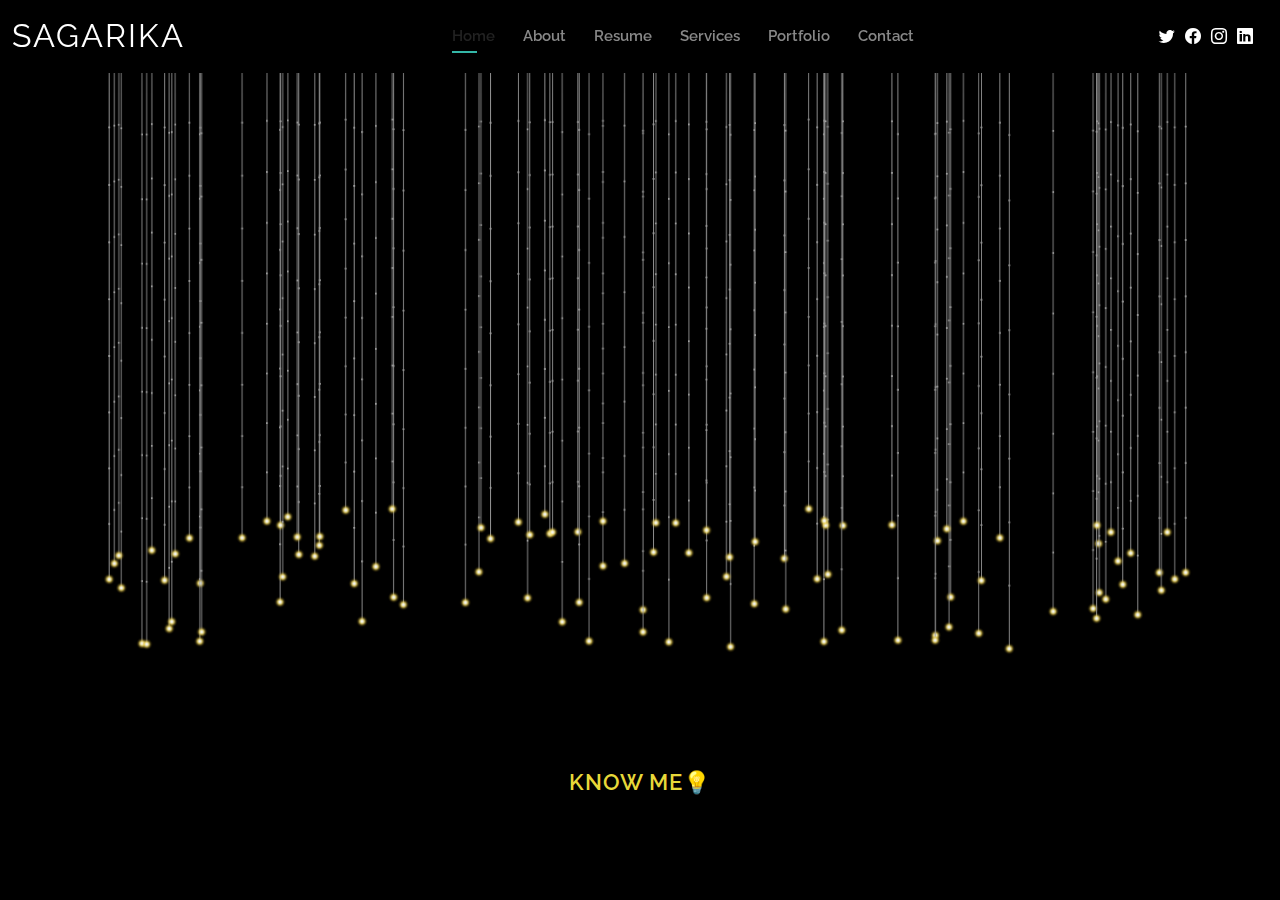
<file: index.html>
<!DOCTYPE html>
<html lang="en">

<head>
  <meta charset="utf-8">
  <meta content="width=device-width, initial-scale=1.0" name="viewport">

  <title>Sagarika Portfolio</title>
  <meta content="" name="description">
  <meta content="" name="keywords">

  <!-- Favicons -->
  <link href="assets/img/favicon.png" rel="icon">
  <link href="assets/img/apple-touch-icon.png" rel="apple-touch-icon">

  <!-- Google Fonts -->
  <link href="https://fonts.googleapis.com/css?family=Open+Sans:300,300i,400,400i,600,600i,700,700i|Raleway:300,300i,400,400i,500,500i,600,600i,700,700i|Poppins:300,300i,400,400i,500,500i,600,600i,700,700i" rel="stylesheet">

  <!-- Vendor CSS Files -->
  <link href="assets/vendor/aos/aos.css" rel="stylesheet">
  <link href="assets/vendor/bootstrap/css/bootstrap.min.css" rel="stylesheet">
  <link href="assets/vendor/bootstrap-icons/bootstrap-icons.css" rel="stylesheet">
  <link href="assets/vendor/boxicons/css/boxicons.min.css" rel="stylesheet">
  <link href="assets/vendor/glightbox/css/glightbox.min.css" rel="stylesheet">
  <link href="assets/vendor/swiper/swiper-bundle.min.css" rel="stylesheet">

  <!-- Template Main CSS File -->
  <link href="assets/css/style.css" rel="stylesheet">

</head>
<style>
  html, body, canvas {
      -webkit-user-select: none;
      -moz-user-select: none;
      -ms-user-select: none;
      user-select: none;
    }
    
    html, body {
      width: 100%;
      height: 100%;
      overflow: hidden;
      margin-top: -30px;
      
      display: flex;
      align-items: center;
      justify-content: center;
      background: #000000;
    }
    
    .asset-img {
      display: none;
      
     
    }
    #header {
      background: #000000;
      box-shadow: 0px 0px 25px 0 rgba(0, 0, 0, 0.08);
      z-index: 997;
      padding: 15px 0;
    }
    
    #header .logo {
      font-size: 32px;
      margin: 0;
      padding: 0;
      line-height: 1;
      font-weight: 400;
      letter-spacing: 2px;
      text-transform: uppercase;
    }
    
    #header .logo a {
      color: #ffffff;
    }
    
    #header .logo img {
      max-height: 40px;
    }
    
    @media (max-width: 992px) {
      #header .logo {
        font-size: 28px;
      }
    }
    .header-social-links {
      padding-right: 15px;
    }
    
    .header-social-links a {
      color: #ffffff;
      padding-left: 6px;
      display: inline-block;
      line-height: 0px;
      transition: 0.3s;
      font-size: 16px;
    }
    
    .header-social-links a:hover {
      color: #555454;
    }
    
.btn-about {
  font-family: "Raleway", sans-serif;
  text-transform: uppercase;
  font-weight: 600;
  font-size: 22px;
  letter-spacing: 1px;
  display: inline-block;
  padding: 12px 40px;
  border-radius: 50px;
  transition: 0.5s;
  margin-top: -100px;
  color: #e7d839;
  background: #000000;
}

#hero .btn-about:hover {
  background: #3a3a3aa5;
  color:rgb(255, 202, 12);
}

@media (min-width: 1024px) {
  #hero {
    background-attachment: fixed;
  }
}

@media (max-width: 992px) {
  #hero:before {
    content: "";
    background: rgba(0, 0, 0, 0.8);
    position: absolute;
    bottom: 0;
    top: 0;
    left: 0;
    right: 0;
  }
    
</style>
<body>

  <!-======= Header ======= -->
  <header id="header" class="fixed-top">
    <div class="container-fluid d-flex justify-content-between align-items-center">

      <h1 class="logo me-auto me-lg-0"><a href="index.html">Sagarika</a></h1>
      
      <nav id="navbar" class="navbar order-last order-lg-0">
        <ul>
          <li><a class="active" href="index.html">Home</a></li>
          <li><a href="about.html">About</a></li>
          <li><a href="resume.html">Resume</a></li>
          <li><a href="services.html">Services</a></li>
          <li><a href="portfolio.html">Portfolio</a></li>
          <li><a href="contact.html">Contact</a></li>
        </ul>
        <i class="bi bi-list mobile-nav-toggle"></i>
      </nav>

      <div class="header-social-links">
        <a href="https://twitter.com/reddi_sagarika" class="twitter"><i class="bi bi-twitter"></i></a>
        <a href="#" class="facebook"><i class="bi bi-facebook"></i></a>
        <a href="https://www.instagram.com/sagarika_reddi/" class="instagram"><i class="bi bi-instagram"></i></a>
        <a href="https://www.linkedin.com/in/sagarika-reddi-6985301b7/" class="linkedin"><i class="bi bi-linkedin"></i></i></a>
      </div>

    </div>

  </header><!-- End Header -->

  <!-- ======= Hero Section ======= -->
  <div id="hero" class="d-flex align-items-center">
  <div class="container d-flex flex-column align-items-center" data-aos="zoom-in" data-aos-delay="100">
   <canvas></canvas>  
<!-- glowing image base64 -->

<img class="asset-img" id="light-img" src="[data-uri]">

  
    <a href="about.html" class="btn-about">know Me💡</a>

    
    
  </div>
</div>

  

<script>class Mouse {
  constructor(canvas) {
    this.pos = new Vector(-1000, -1000)
    this.radius = 40

    canvas.onmousemove = e => this.pos.setXY(e.clientX, e.clientY)
    canvas.ontouchmove = e => this.pos.setXY(e.touches[0].clientX, e.touches[0].clientY)
    canvas.ontouchcancel = () => this.pos.setXY(-1000, -1000)
    canvas.ontouchend = () => this.pos.setXY(-1000, -1000)
  }
}

class Dot {
  constructor(x, y) {
    this.pos = new Vector(x, y)
    this.oldPos = new Vector(x, y)

    this.friction = 0.97
    this.gravity = new Vector(0, 0.6)
    this.mass = 1

    this.pinned = false

    this.lightImg = document.querySelector('#light-img')
    this.lightSize = 15
  }

  update(mouse) {
    if (this.pinned) return
    
    let vel = Vector.sub(this.pos, this.oldPos)

    this.oldPos.setXY(this.pos.x, this.pos.y)

    vel.mult(this.friction)
    vel.add(this.gravity)

    let { x: dx, y: dy } = Vector.sub(mouse.pos, this.pos)
    const dist = Math.sqrt(dx * dx + dy * dy)

    const direction = new Vector(dx / dist, dy / dist)

    const force = Math.max((mouse.radius - dist) / mouse.radius, 0)
    
    if (force > 0.6) this.pos.setXY(mouse.pos.x, mouse.pos.y)
    else {
      this.pos.add(vel)
      this.pos.add(direction.mult(force))
    }
  }

  drawLight(ctx) {
    ctx.drawImage(
      this.lightImg,
      this.pos.x - this.lightSize / 2, this.pos.y - this.lightSize / 2, this.lightSize, this.lightSize
    )
  }

  draw(ctx) {
    ctx.fillStyle = '#aaa'
    ctx.fillRect(this.pos.x - this.mass, this.pos.y - this.mass, this.mass * 2, this.mass * 2)
  }
}

class Stick {
  constructor(p1, p2) {
    this.startPoint = p1
    this.endPoint = p2
    
    this.length = this.startPoint.pos.dist(this.endPoint.pos)
    this.tension = 0.3
  }

  update() {
    const dx = this.endPoint.pos.x - this.startPoint.pos.x
    const dy = this.endPoint.pos.y - this.startPoint.pos.y

    const dist = Math.sqrt(dx * dx + dy * dy)
    const diff = (dist - this.length) / dist

    const offsetX = diff * dx * this.tension
    const offsetY = diff * dy * this.tension

    const m = this.startPoint.mass + this.endPoint.mass
    const m1 = this.endPoint.mass / m
    const m2 = this.startPoint.mass / m

    if (!this.startPoint.pinned) {
      this.startPoint.pos.x += offsetX * m1
      this.startPoint.pos.y += offsetY * m1
    }
    if (!this.endPoint.pinned) {
      this.endPoint.pos.x -= offsetX * m2
      this.endPoint.pos.y -= offsetY * m2
    }
  }

  draw(ctx) {
    ctx.beginPath()
    ctx.strokeStyle = '#999'
    ctx.moveTo(this.startPoint.pos.x, this.startPoint.pos.y)
    ctx.lineTo(this.endPoint.pos.x, this.endPoint.pos.y)
    ctx.stroke()
    ctx.closePath()
  }
}

class Rope {
  constructor(config) {
    this.x = config.x
    this.y = config.y
    this.segments = config.segments || 10
    this.gap = config.gap || 15
    this.color = config.color || 'gray'

    this.dots = []
    this.sticks = []

    this.iterations = 10

    this.create()
  }

  pin(index) {
    this.dots[index].pinned = true
  }

  create() {
    for (let i = 0; i < this.segments; i++) {
      this.dots.push(new Dot(this.x, this.y + i * this.gap))
    }
    for (let i = 0; i < this.segments - 1; i++) {
      this.sticks.push(new Stick(this.dots[i], this.dots[i + 1]))
    }
  }
  
  update(mouse) {
    this.dots.forEach(dot => {
      dot.update(mouse)
    })
    for (let i = 0; i < this.iterations; i++) {
      this.sticks.forEach(stick => {
        stick.update()
      })
    }
  }

  draw(ctx) {
    this.dots.forEach(dot => {
      dot.draw(ctx)
    })
    this.sticks.forEach(stick => {
      stick.draw(ctx)
    })
    this.dots[this.dots.length - 1].drawLight(ctx)
  }
}

class App {
  static width = innerWidth
  static height = innerHeight
  static dpr = devicePixelRatio > 1 ? 2 : 1
  static interval = 1000 / 60

  constructor() {
    this.canvas = document.querySelector('canvas')
    this.ctx = this.canvas.getContext('2d')

    this.mouse = new Mouse(this.canvas)

    this.resize()
    window.addEventListener('resize', this.resize.bind(this))

    this.createRopes()
  }

  createRopes() {
    this.ropes = []

    const TOTAL = App.width * 0.08
    for (let i = 0; i < TOTAL + 1; i++) {
      const x = randomNumBetween(App.width * 0.01, App.width * 0.99)
      const y = 0
      const gap = randomNumBetween(App.height * 0.06, App.height * 0.08)
      const segments = 10
      const rope = new Rope({ x, y, gap, segments })
      rope.pin(0)

      this.ropes.push(rope)
    }
  }

  resize() {
    App.width = innerWidth
    App.height = innerHeight

    this.canvas.style.width = '100%'
    this.canvas.style.height = '100%'
    this.canvas.width = App.width * App.dpr
    this.canvas.height = App.height * App.dpr
    this.ctx.scale(App.dpr, App.dpr)

    this.createRopes()
  }

  render() {
    let now, delta
    let then = Date.now()

    const frame = () => {
      requestAnimationFrame(frame)
      now = Date.now()
      delta = now - then
      if (delta < App.interval) return
      then = now - (delta % App.interval)
      this.ctx.clearRect(0, 0, App.width, App.height)

      // draw here
      this.ropes.forEach(rope => {
        rope.update(this.mouse)
        rope.draw(this.ctx)
      })
    }
    requestAnimationFrame(frame)
  }
}

function randomNumBetween(min, max) {
  return Math.random() * (max - min) + min
}

window.addEventListener('load', () => {
  const app = new App()
  app.render()
})
class Vector {
  constructor(x, y) {
    this.x = x || 0
    this.y = y || 0
  }
  static add(v1, v2) {
    return new Vector(v1.x + v2.x, v1.y + v2.y)
  }
  static sub(v1, v2) {
    return new Vector(v1.x - v2.x, v1.y - v2.y)
  }
  add(x, y) {
    if (arguments.length === 1) {
      this.x += x.x
      this.y += x.y
    } else if (arguments.length === 2) {
      this.x += x
      this.y += y
    }
    return this
  }
  sub(x, y) {
    if (arguments.length === 1) {
      this.x -= x.x
      this.y -= x.y
    } else if (arguments.length === 2) {
      this.x -= x
      this.y -= y
    }
    return this
  }
  mult(v) {
    if (typeof v === 'number') {
      this.x *= v
      this.y *= v
    } else {
      this.x *= v.x
      this.y *= v.y
    }
    return this
  }
  setXY(x, y) {
    this.x = x
    this.y = y
    return this
  }
  dist(v) {
    const dx = this.x - v.x
    const dy = this.y - v.y
    return Math.sqrt(dx * dx + dy * dy)
  }
}
</script>
<div id="preloader"></div>
  <a href="index.html" class="back-to-top d-flex align-items-center justify-content-center"><i class="bi bi-arrow-up-short"></i></a>
  
 
  
  <script src="assets/vendor/purecounter/purecounter_vanilla.js"></script>
  <script src="assets/vendor/aos/aos.js"></script>
  <script src="assets/vendor/bootstrap/js/bootstrap.bundle.min.js"></script>
  <script src="assets/vendor/glightbox/js/glightbox.min.js"></script>
  <script src="assets/vendor/isotope-layout/isotope.pkgd.min.js"></script>
  <script src="assets/vendor/swiper/swiper-bundle.min.js"></script>
  <script src="assets/vendor/waypoints/noframework.waypoints.js"></script>
  <script src="assets/vendor/php-email-form/validate.js"></script>

  
  <script src="assets/js/main.js"></script>

</body>

</html>
</file>
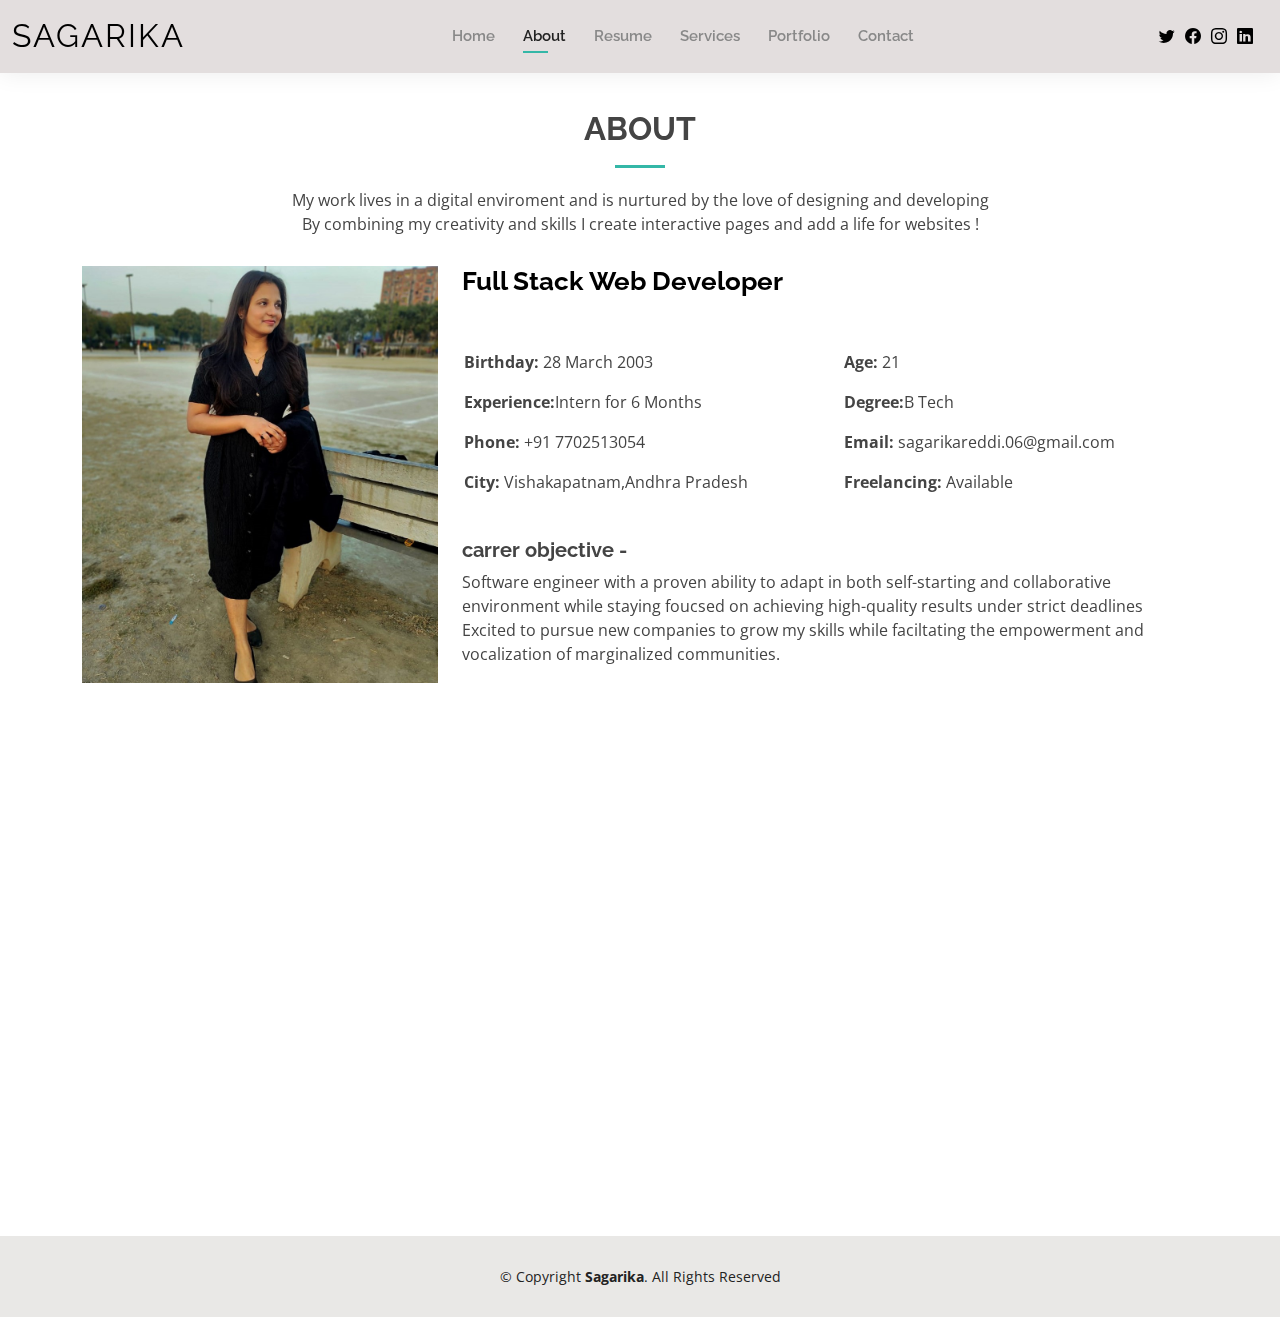
<file: about.html>
<!DOCTYPE html>
<html lang="en">

<head>
  <meta charset="utf-8">
  <meta content="width=device-width, initial-scale=1.0" name="viewport">

  <title>About - Sagarika</title>
  <meta content="" name="description">
  <meta content="" name="keywords">

  <!-- Favicons -->
  <link href="assets/img/favicon.png" rel="icon">
  <link href="assets/img/apple-touch-icon.png" rel="apple-touch-icon">

  <!-- Google Fonts -->
  <link href="https://fonts.googleapis.com/css?family=Open+Sans:300,300i,400,400i,600,600i,700,700i|Raleway:300,300i,400,400i,500,500i,600,600i,700,700i|Poppins:300,300i,400,400i,500,500i,600,600i,700,700i" rel="stylesheet">

  <!-- Vendor CSS Files -->
  <link href="assets/vendor/aos/aos.css" rel="stylesheet">
  <link href="assets/vendor/bootstrap/css/bootstrap.min.css" rel="stylesheet">
  <link href="assets/vendor/bootstrap-icons/bootstrap-icons.css" rel="stylesheet">
  <link href="assets/vendor/boxicons/css/boxicons.min.css" rel="stylesheet">
  <link href="assets/vendor/glightbox/css/glightbox.min.css" rel="stylesheet">
  <link href="assets/vendor/swiper/swiper-bundle.min.css" rel="stylesheet">

  <!-- Template Main CSS File -->
  <link href="assets/css/style.css" rel="stylesheet">

  
</head>

<body>

  <!-- ======= Header ======= -->
  <header id="header" class="fixed-top">
    <div class="container-fluid d-flex justify-content-between align-items-center">

      <h1 class="logo me-auto me-lg-0"><a href="index.html">sagarika</a></h1>
    
      <nav id="navbar" class="navbar order-last order-lg-0">
        <ul>
          <li><a href="index.html">Home</a></li>
          <li><a class="active" href="about.html">About</a></li>
          <li><a href="resume.html">Resume</a></li>
          <li><a href="services.html">Services</a></li>
          <li><a href="portfolio.html">Portfolio</a></li>
          <li><a href="contact.html">Contact</a></li>
        </ul>
        <i class="bi bi-list mobile-nav-toggle"></i>
      </nav><!-- .navbar -->

      <div class="header-social-links">
        <a href="https://twitter.com/reddi_sagarika" class="twitter"><i class="bi bi-twitter"></i></a>
        <a href="#" class="facebook"><i class="bi bi-facebook"></i></a>
        <a href="https://www.instagram.com/sagarika_reddi/" class="instagram"><i class="bi bi-instagram"></i></a>
        <a href="https://www.linkedin.com/in/sagarika-reddi-6985301b7/" class="linkedin"><i class="bi bi-linkedin"></i></i></a>
      </div>

    </div>

  </header><!-- End Header -->

  <main id="main">

    <!-- ======= About Section ======= -->
    <section id="about" class="about">
      <div class="container" data-aos="fade-up">

        <div class="section-title">
          <h2>About</h2>
          <p>My work lives in a digital enviroment and is nurtured by the love of designing and developing <br>By combining my creativity and skills I create interactive pages and add a life for websites ! </p>
        </div>

        <div class="row">
          <div class="col-lg-4">
            <img src="assets/img/about.jpg" class="img-fluid" alt="">
          </div>
          <div class="col-lg-8 pt-4 pt-lg-0 content">
            <h3>Full Stack Web Developer </h3>
            
            <p class="fst-italic">
              
              <br>
              
            </p>
            <div class="row">
              <div class="col-lg-6">
                <ul>
                  <li><i class="bi bi-rounded-right"></i> <strong>Birthday:</strong> 28 March 2003</li>
                  <li><i class="bi bi-rounded-right"></i> <strong>Experience:</strong>Intern for 6 Months </li>
                  <li><i class="bi bi-rounded-right"></i> <strong>Phone:</strong> +91 7702513054</li>
                  <li><i class="bi bi-rounded-right"></i> <strong>City:</strong> Vishakapatnam,Andhra Pradesh</li>
                </ul>
              </div>
              <div class="col-lg-6">
                <ul>
                  <li><i class="bi bi-rounded-right"></i> <strong>Age:</strong> 21</li>
                  <li><i class="bi bi-rounded-right"></i> <strong>Degree:</strong>B Tech</li>
                  <li><i class="bi bi-rounded-right"></i> <strong>Email:</strong> sagarikareddi.06@gmail.com</li>
                  <li><i class="bi bi-rounded-right"></i> <strong>Freelancing:</strong> Available</li>
                </ul>
              </div>
            </div>
            <p>
              <h5><strong>carrer objective -</strong></h5>
              Software engineer with a proven ability to adapt in both self-starting and collaborative environment while staying foucsed on achieving high-quality results under strict deadlines
              Excited to pursue new companies to grow my skills while faciltating the empowerment and vocalization of marginalized communities.
            </p>
          </div>
        </div>

      </div>
    </section><!-- End About Section -->

    <!-- ======= Skills Section ======= -->
    <section id="skills" class="skills">
      <div class="container" data-aos="fade-up">

        <div class="section-title">
          <h2>Skills</h2>
          <p>I draw my inspiration from the madness of daily designing and building it going through on contemporary bugs and everlasting love for developing</p>
        </div>

        <div class="row skills-content">

          <div class="col-lg-6">

            <div class="progress">
              <span class="skill">HTML & CSS <i class="val">90%</i></span>
              <div class="progress-bar-wrap">
                <div class="progress-bar" role="progressbar" aria-valuenow="90" aria-valuemin="0" aria-valuemax="100"></div>
              </div>
            </div>

            <div class="progress">
              <span class="skill">React JS <i class="val">85%</i></span>
              <div class="progress-bar-wrap">
                <div class="progress-bar" role="progressbar" aria-valuenow="85" aria-valuemin="0" aria-valuemax="100"></div>
              </div>
            </div>

            <div class="progress">
              <span class="skill">JavaScript <i class="val">75%</i></span>
              <div class="progress-bar-wrap">
                <div class="progress-bar" role="progressbar" aria-valuenow="75" aria-valuemin="0" aria-valuemax="100"></div>
              </div>
            </div>

            <div class="progress">
              <span class="skill">DSA<i class="val">55%</i></span>
              <div class="progress-bar-wrap">
                <div class="progress-bar" role="progressbar" aria-valuenow="55" aria-valuemin="0" aria-valuemax="100"></div>
              </div>
            </div>

          </div>

          <div class="col-lg-6">

            <div class="progress">
              <span class="skill">SQL <i class="val">90%</i></span>
              <div class="progress-bar-wrap">
                <div class="progress-bar" role="progressbar" aria-valuenow="50" aria-valuemin="0" aria-valuemax="100"></div>
              </div>
            </div>

            <div class="progress">
              <span class="skill">C++<i class="val">60%</i></span>
              <div class="progress-bar-wrap">
                <div class="progress-bar" role="progressbar" aria-valuenow="60" aria-valuemin="0" aria-valuemax="100"></div>
              </div>
            </div>

            <div class="progress">
              <span class="skill">Node JS <i class="val">75%</i></span>
              <div class="progress-bar-wrap">
                <div class="progress-bar" role="progressbar" aria-valuenow="75" aria-valuemin="0" aria-valuemax="100"></div>
              </div>
            </div>

            <div class="progress">
              <span class="skill">Mongo DB <i class="val">70%</i></span>
              <div class="progress-bar-wrap">
                <div class="progress-bar" role="progressbar" aria-valuenow="40" aria-valuemin="0" aria-valuemax="100"></div>
              </div>
            </div>
          </div>

          

        </div>

      </div>
    </section><!-- End Skills Section -->


          </div>
          <div class="swiper-pagination"></div>
        </div>


  </main><!-- End #main -->

  <!-- ======= Footer ======= -->
  <footer id="footer">
    <div class="container">
      <div class="copyright">
        &copy; Copyright <strong><span>Sagarika</span></strong>. All Rights Reserved
      </div>
      
    </div>
  </footer><!-- End  Footer -->

  <div id="preloader"></div>
  <a href="#" class="back-to-top d-flex align-items-center justify-content-center"><i class="bi bi-arrow-up-short"></i></a>

  <!-- Vendor JS Files -->
  <script src="assets/vendor/purecounter/purecounter_vanilla.js"></script>
  <script src="assets/vendor/aos/aos.js"></script>
  <script src="assets/vendor/bootstrap/js/bootstrap.bundle.min.js"></script>
  <script src="assets/vendor/glightbox/js/glightbox.min.js"></script>
  <script src="assets/vendor/isotope-layout/isotope.pkgd.min.js"></script>
  <script src="assets/vendor/swiper/swiper-bundle.min.js"></script>
  <script src="assets/vendor/waypoints/noframework.waypoints.js"></script>
  <script src="assets/vendor/php-email-form/validate.js"></script>

  <!-- Template Main JS File -->
  <script src="assets/js/main.js"></script>

</body>

</html>
</file>
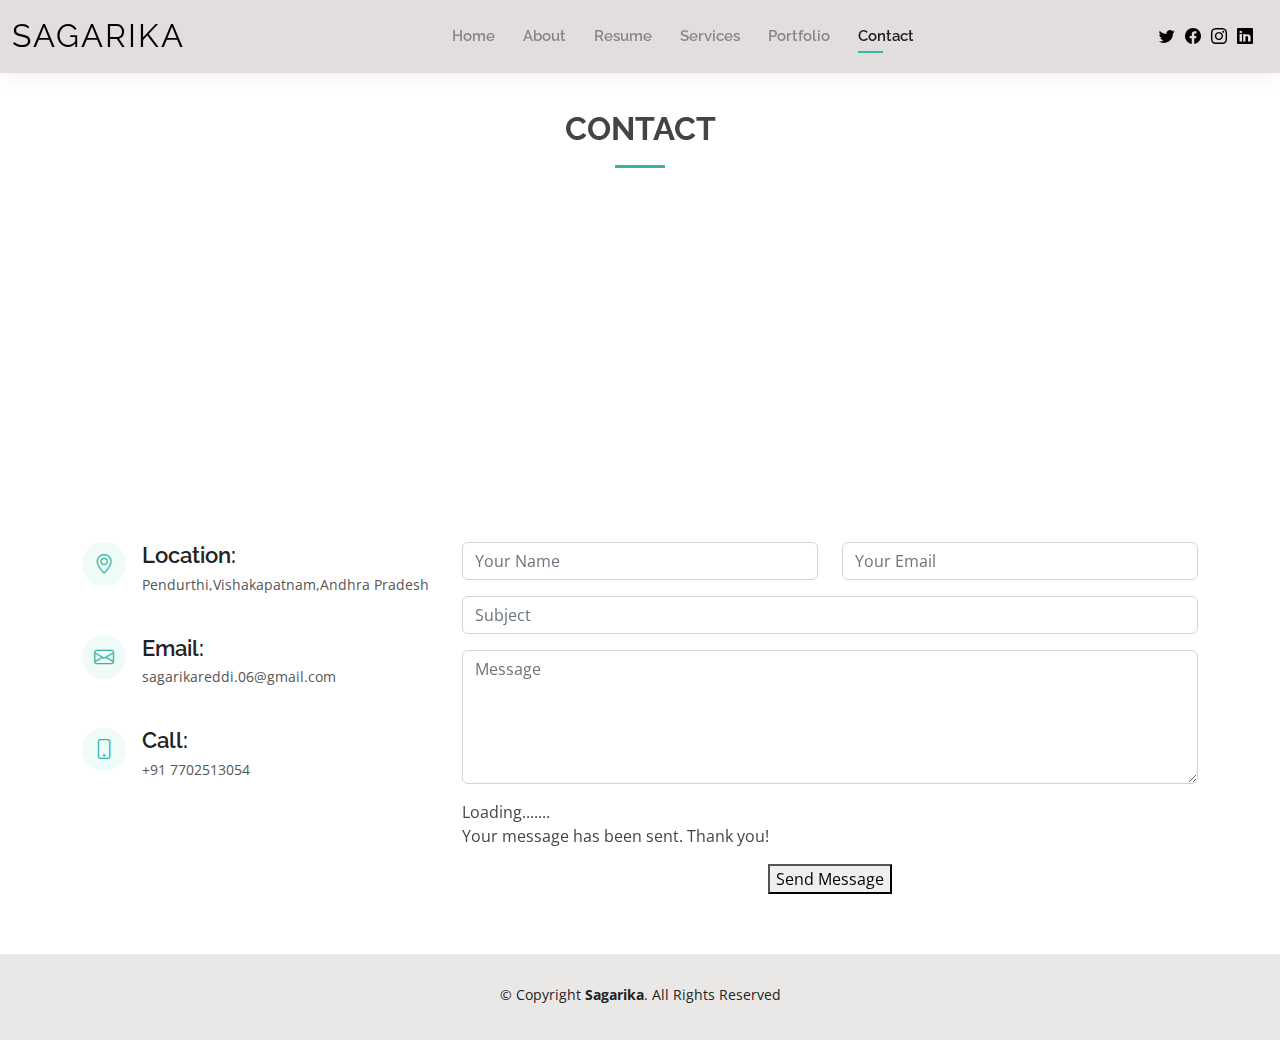
<file: contact.html>
<!DOCTYPE html>
<html lang="en">

<head>
  <meta charset="utf-8">
  <meta content="width=device-width, initial-scale=1.0" name="viewport">

  <title>Contact - Sagrika</title>
  <meta content="" name="description">
  <meta content="" name="keywords">

  <!-- Favicons -->
  <link href="assets/img/favicon.png" rel="icon">
  <link href="assets/img/apple-touch-icon.png" rel="apple-touch-icon">

  <!-- Google Fonts -->
  <link href="https://fonts.googleapis.com/css?family=Open+Sans:300,300i,400,400i,600,600i,700,700i|Raleway:300,300i,400,400i,500,500i,600,600i,700,700i|Poppins:300,300i,400,400i,500,500i,600,600i,700,700i" rel="stylesheet">

  <!-- Vendor CSS Files -->
  <link href="assets/vendor/aos/aos.css" rel="stylesheet">
  <link href="assets/vendor/bootstrap/css/bootstrap.min.css" rel="stylesheet">
  <link href="assets/vendor/bootstrap-icons/bootstrap-icons.css" rel="stylesheet">
  <link href="assets/vendor/boxicons/css/boxicons.min.css" rel="stylesheet">
  <link href="assets/vendor/glightbox/css/glightbox.min.css" rel="stylesheet">
  <link href="assets/vendor/swiper/swiper-bundle.min.css" rel="stylesheet">

  <!-- Template Main CSS File -->
  <link href="assets/css/style.css" rel="stylesheet">

  
</head>

<body>

  <!-- ======= Header ======= -->
  <header id="header" class="fixed-top">
    <div class="container-fluid d-flex justify-content-between align-items-center">

      <h1 class="logo me-auto me-lg-0"><a href="index.html">sagarika</a></h1>
      

      <nav id="navbar" class="navbar order-last order-lg-0">
        <ul>
          <li><a href="index.html">Home</a></li>
          <li><a href="about.html">About</a></li>
          <li><a href="resume.html">Resume</a></li>
          <li><a href="services.html">Services</a></li>
          <li><a href="portfolio.html">Portfolio</a></li>
          <li><a class="active" href="contact.html">Contact</a></li>
        </ul>
        <i class="bi bi-list mobile-nav-toggle"></i>
      </nav><!-- .navbar -->

      <div class="header-social-links">
        <a href="https://twitter.com/reddi_sagarika" class="twitter"><i class="bi bi-twitter"></i></a>
        <a href="#" class="facebook"><i class="bi bi-facebook"></i></a>
        <a href="https://www.instagram.com/sagarika_reddi/" class="instagram"><i class="bi bi-instagram"></i></a>
        <a href="https://www.linkedin.com/in/sagarika-reddi-6985301b7/" class="linkedin"><i class="bi bi-linkedin"></i></i></a>
      </div>

    </div>

  </header><!-- End Header -->

  <main id="main">

    <!-- ======= Contact Section ======= -->
    <section id="contact" class="contact">
      <div class="container" data-aos="fade-up">

        <div class="section-title">
          <h2>Contact</h2>
          <p></p>
        </div>

        <div>

          <iframe src="https://www.google.com/maps/embed?pb=!1m18!1m12!1m3!1d30388.611254031057!2d83.19381056438557!3d17.81159427083086!2m3!1f0!2f0!3f0!3m2!1i1024!2i768!4f13.1!3m3!1m2!1s0x3a3966df3d8b7f6f%3A0xf636bf755c0eae95!2sPendurthi%2C%20Visakhapatnam%2C%20Andhra%20Pradesh!5e0!3m2!1sen!2sin!4v1675098900289!5m2!1sen!2sin" width="100%" height="270px" style="border:0;" frameborder="0" allowfullscreen loading="lazy" referrerpolicy="no-referrer-when-downgrade"></iframe>
        </div>

        <div class="row mt-5">

          <div class="col-lg-4">
            <div class="info">
              <div class="address">
                <i class="bi bi-geo-alt"></i>
                <h4>Location:</h4>
                <p>Pendurthi,Vishakapatnam,Andhra Pradesh</p>
              </div>

              <div class="email">
                <i class="bi bi-envelope"></i>
                <h4>Email:</h4>
                <p>sagarikareddi.06@gmail.com</p>
              </div>

              <div class="phone">
                <i class="bi bi-phone"></i>
                <h4>Call:</h4>
                <p>+91 7702513054</p>
              </div>

            </div>

          </div>

          <div class="col-lg-8 mt-5 mt-lg-0">

            <form action="" method="post" role="form" class="">
              <div class="row">
                <div class="col-md-6 form-group">
                  <input type="text" name="name" class="form-control" id="name" placeholder="Your Name" required>
                </div>
                <div class="col-md-6 form-group mt-3 mt-md-0">
                  <input type="email" class="form-control" name="email" id="email" placeholder="Your Email" required>
                </div>
              </div>
              <div class="form-group mt-3">
                <input type="text" class="form-control" name="subject" id="subject" placeholder="Subject" required>
              </div>
              <div class="form-group mt-3">
                <textarea class="form-control" name="message" rows="5" placeholder="Message" required></textarea>
              </div>
              <div class="my-3">
                <div class="loading">Loading.......</div>
                <div class="error-message"></div>
                <div class="sent-message">Your message has been sent. Thank you!</div>
              </div>
              <div class="text-center"><button type="submit">Send Message</button></div>
            </form>

          </div>

        </div>

      </div>
    </section><!-- End Contact Section -->

  </main><!-- End #main -->

  <!-- ======= Footer ======= -->
  <footer id="footer">
    <div class="container">
      <div class="copyright">
        &copy; Copyright <strong><span>Sagarika</span></strong>. All Rights Reserved
      </div>
      <div class="credits">
   
      </div>
    </div>
  </footer><!-- End  Footer -->

  <div id="preloader"></div>
  <a href="#" class="back-to-top d-flex align-items-center justify-content-center"><i class="bi bi-arrow-up-short"></i></a>

  <!-- Vendor JS Files -->
  <script src="assets/vendor/purecounter/purecounter_vanilla.js"></script>
  <script src="assets/vendor/aos/aos.js"></script>
  <script src="assets/vendor/bootstrap/js/bootstrap.bundle.min.js"></script>
  <script src="assets/vendor/glightbox/js/glightbox.min.js"></script>
  <script src="assets/vendor/isotope-layout/isotope.pkgd.min.js"></script>
  <script src="assets/vendor/swiper/swiper-bundle.min.js"></script>
  <script src="assets/vendor/waypoints/noframework.waypoints.js"></script>
  <script src="assets/vendor/php-email-form/validate.js"></script>

  <!-- Template Main JS File -->
  <script src="assets/js/main.js"></script>

</body>

</html>
</file>
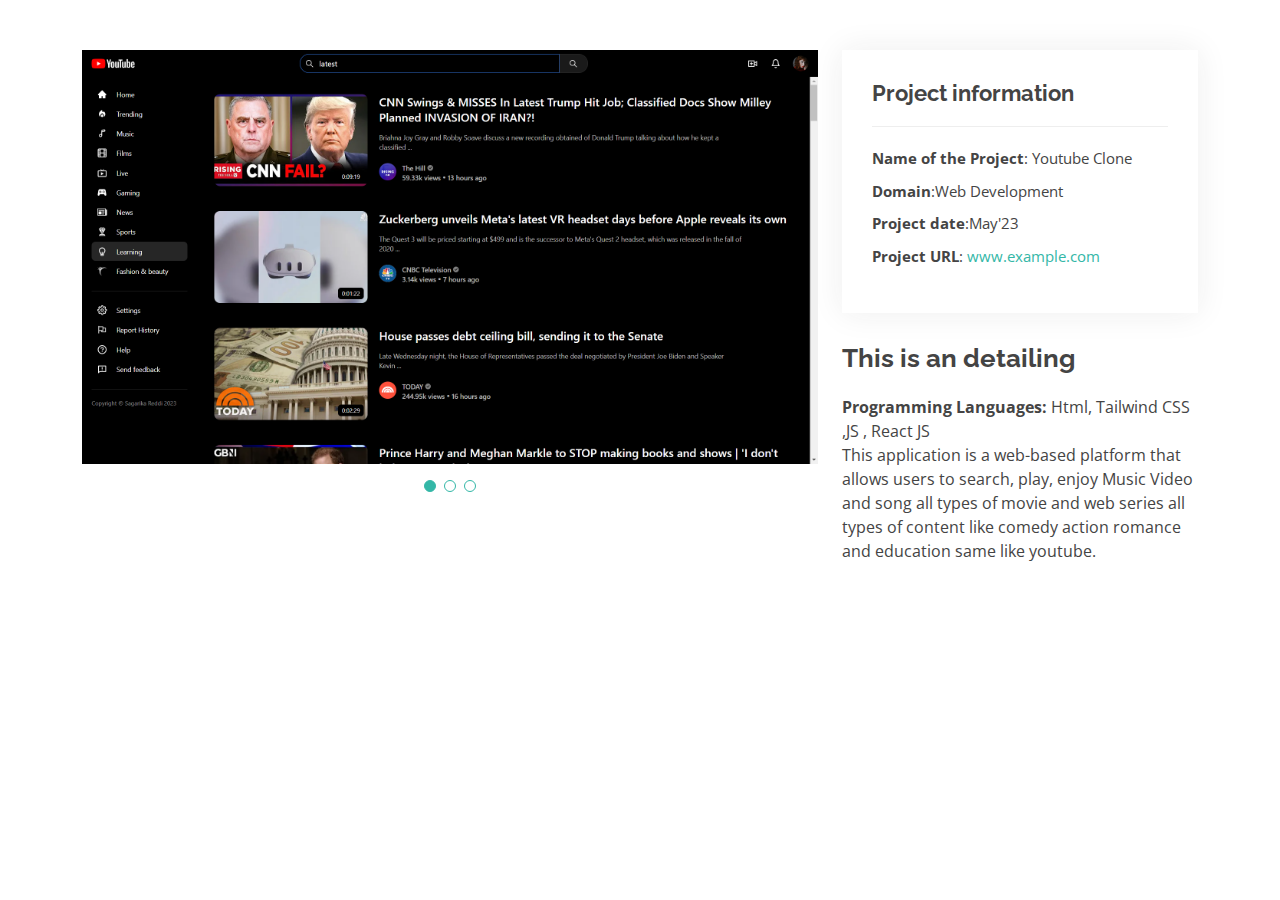
<file: portfolio-details1.html>
<!DOCTYPE html>
<html lang="en">
  <head>
    <meta charset="utf-8" />
    <meta content="width=device-width, initial-scale=1.0" name="viewport" />

    <title>sagarika portfolio</title>
    <meta content="" name="description" />
    <meta content="" name="keywords" />

    <!-- Favicons -->
    <link href="assets/img/favicon.png" rel="icon" />
    <link href="assets/img/apple-touch-icon.png" rel="apple-touch-icon" />

    <!-- Google Fonts -->
    <link
      href="https://fonts.googleapis.com/css?family=Open+Sans:300,300i,400,400i,600,600i,700,700i|Raleway:300,300i,400,400i,500,500i,600,600i,700,700i|Poppins:300,300i,400,400i,500,500i,600,600i,700,700i"
      rel="stylesheet"
    />

    <!-- Vendor CSS Files -->
    <link href="assets/vendor/aos/aos.css" rel="stylesheet" />
    <link
      href="assets/vendor/bootstrap/css/bootstrap.min.css"
      rel="stylesheet"
    />
    <link
      href="assets/vendor/bootstrap-icons/bootstrap-icons.css"
      rel="stylesheet"
    />
    <link href="assets/vendor/boxicons/css/boxicons.min.css" rel="stylesheet" />
    <link
      href="assets/vendor/glightbox/css/glightbox.min.css"
      rel="stylesheet"
    />
    <link href="assets/vendor/swiper/swiper-bundle.min.css" rel="stylesheet" />

    <!-- Template Main CSS File -->
    <link href="assets/css/style.css" rel="stylesheet" />
  </head>

  <body>
    <main id="main">
      <!-- ======= Portfolio Details Section ======= -->
      <section id="portfolio-details" class="portfolio-details">
        <div class="container">
          <div class="row gy-4">
            <div class="col-lg-8">
              <div class="portfolio-details-slider swiper">
                <div class="swiper-wrapper align-items-center">
                  <div class="swiper-slide">
                    <img
                      src="assets/img/portfolio-details/portfolio-details1.1.png"
                      alt=""
                    />
                  </div>

                  <div class="swiper-slide">
                    <img
                      src="assets/img/portfolio-details/portfolio-details1.2.png"
                      alt=""
                    />
                  </div>

                  <div class="swiper-slide">
                    <img
                      src="assets/img/portfolio-details/portfolio-details1.3.png"
                      alt=""
                    />
                  </div>
                </div>
                <div class="swiper-pagination"></div>
              </div>
            </div>

            <div class="col-lg-4">
              <div class="portfolio-info">
                <h3>Project information</h3>
                <ul>
                  <li><strong>Name of the Project</strong>: Youtube Clone</li>
                  <li><strong>Domain</strong>:Web Development</li>
                  <li><strong>Project date</strong>:May'23</li>
                  <li>
                    <strong>Project URL</strong>:
                    <a href="#">www.example.com</a>
                  </li>
                </ul>
              </div>
              <div class="portfolio-description">
                <h2>This is an detailing</h2>
                <p>
                  <b>Programming Languages:</b> Html, Tailwind CSS ,JS , React JS <br>This
                  application is a web-based platform that allows users to
                  search, play, enjoy Music Video and song all types of movie
                  and web series all types of content like comedy action romance
                  and education same like youtube.
                </p>
              </div>
            </div>
          </div>
        </div>
      </section>
      <!-- End Portfolio Details Section -->
    </main>
    <!-- End #main -->

    <div id="preloader"></div>
    <a
      href="#"
      class="back-to-top d-flex align-items-center justify-content-center"
      ><i class="bi bi-arrow-up-short"></i
    ></a>

    <!-- Vendor JS Files -->
    <script src="assets/vendor/purecounter/purecounter_vanilla.js"></script>
    <script src="assets/vendor/aos/aos.js"></script>
    <script src="assets/vendor/bootstrap/js/bootstrap.bundle.min.js"></script>
    <script src="assets/vendor/glightbox/js/glightbox.min.js"></script>
    <script src="assets/vendor/isotope-layout/isotope.pkgd.min.js"></script>
    <script src="assets/vendor/swiper/swiper-bundle.min.js"></script>
    <script src="assets/vendor/waypoints/noframework.waypoints.js"></script>
    <script src="assets/vendor/php-email-form/validate.js"></script>

    <!-- Template Main JS File -->
    <script src="assets/js/main.js"></script>
  </body>
</html>
</file>
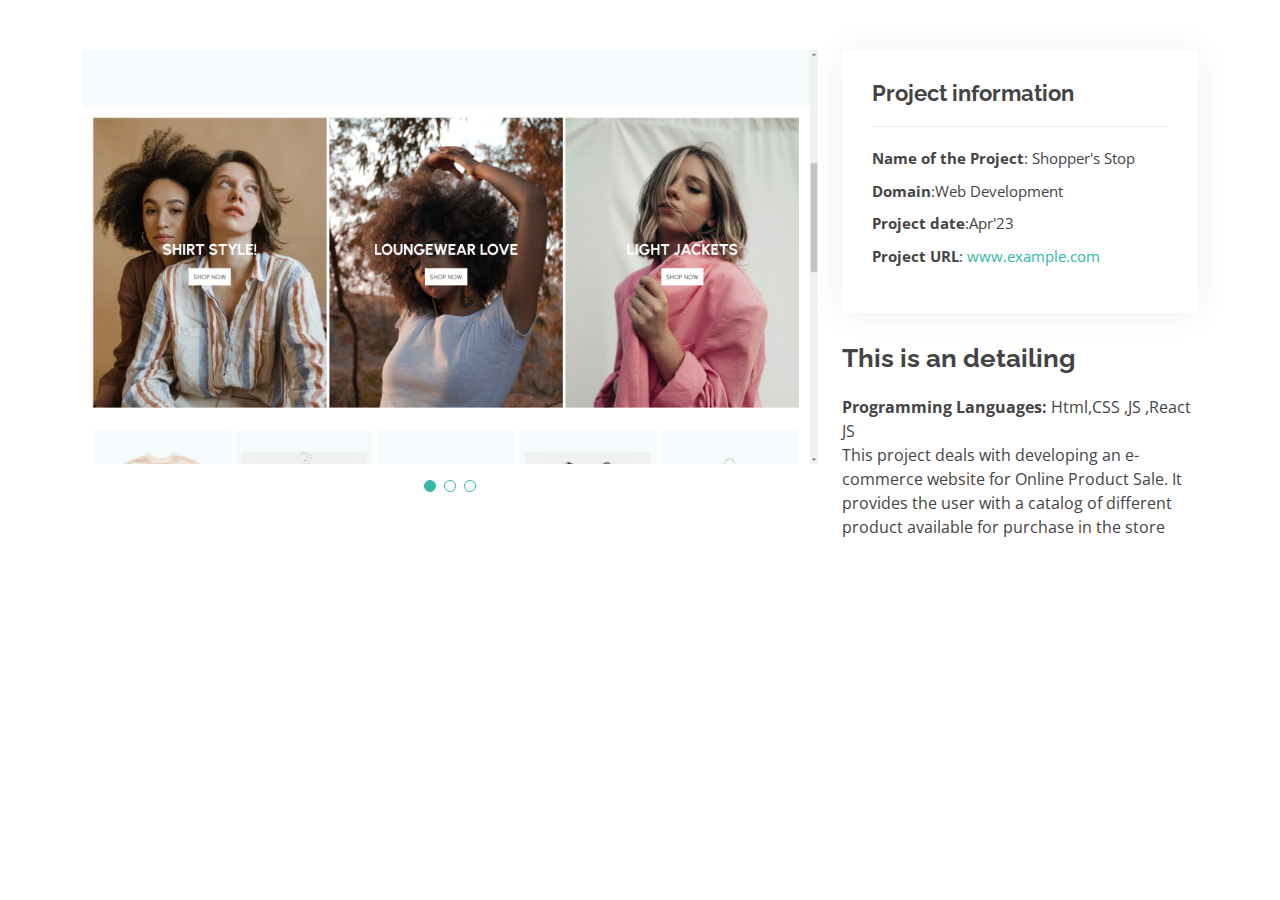
<file: portfolio-details2.html>
<!DOCTYPE html>
<html lang="en">
  <head>
    <meta charset="utf-8" />
    <meta content="width=device-width, initial-scale=1.0" name="viewport" />

    <title>sagarika portfolio</title>
    <meta content="" name="description" />
    <meta content="" name="keywords" />

    <!-- Favicons -->
    <link href="assets/img/favicon.png" rel="icon" />
    <link href="assets/img/apple-touch-icon.png" rel="apple-touch-icon" />

    <!-- Google Fonts -->
    <link
      href="https://fonts.googleapis.com/css?family=Open+Sans:300,300i,400,400i,600,600i,700,700i|Raleway:300,300i,400,400i,500,500i,600,600i,700,700i|Poppins:300,300i,400,400i,500,500i,600,600i,700,700i"
      rel="stylesheet"
    />

    <!-- Vendor CSS Files -->
    <link href="assets/vendor/aos/aos.css" rel="stylesheet" />
    <link
      href="assets/vendor/bootstrap/css/bootstrap.min.css"
      rel="stylesheet"
    />
    <link
      href="assets/vendor/bootstrap-icons/bootstrap-icons.css"
      rel="stylesheet"
    />
    <link href="assets/vendor/boxicons/css/boxicons.min.css" rel="stylesheet" />
    <link
      href="assets/vendor/glightbox/css/glightbox.min.css"
      rel="stylesheet"
    />
    <link href="assets/vendor/swiper/swiper-bundle.min.css" rel="stylesheet" />

    <!-- Template Main CSS File -->
    <link href="assets/css/style.css" rel="stylesheet" />
  </head>

  <body>
    <main id="main">
      <!-- ======= Portfolio Details Section ======= -->
      <section id="portfolio-details" class="portfolio-details">
        <div class="container">
          <div class="row gy-4">
            <div class="col-lg-8">
              <div class="portfolio-details-slider swiper">
                <div class="swiper-wrapper align-items-center">
                  <div class="swiper-slide">
                    <img
                      src="assets/img/portfolio-details/portfolio-details2.1.png"
                      alt=""
                    />
                  </div>

                  <div class="swiper-slide">
                    <img
                      src="assets/img/portfolio-details/portfolio-details2.2.png"
                      alt=""
                    />
                  </div>

                  <div class="swiper-slide">
                    <img
                      src="assets/img/portfolio-details/portfolio-details2.3.png"
                      alt=""
                    />
                  </div>
                </div>
                <div class="swiper-pagination"></div>
              </div>
            </div>

            <div class="col-lg-4">
              <div class="portfolio-info">
                <h3>Project information</h3>
                <ul>
                  <li><strong>Name of the Project</strong>: Shopper's Stop</li>
                  <li><strong>Domain</strong>:Web Development</li>
                  <li><strong>Project date</strong>:Apr'23</li>
                  <li>
                    <strong>Project URL</strong>:
                    <a href="#">www.example.com</a>
                  </li>
                </ul>
              </div>
              <div class="portfolio-description">
                <h2>This is an detailing</h2>
                <p>
                  <b>Programming Languages:</b> Html,CSS ,JS ,React JS
                  <br />This project deals with developing an
                  e-commerce website for Online Product Sale. It provides the
                  user with a catalog of different product available for
                  purchase in the store
                </p>
              </div>
            </div>
          </div>
        </div>
      </section>
      <!-- End Portfolio Details Section -->
    </main>
    <!-- End #main -->

    <div id="preloader"></div>
    <a
      href="#"
      class="back-to-top d-flex align-items-center justify-content-center"
      ><i class="bi bi-arrow-up-short"></i
    ></a>

    <!-- Vendor JS Files -->
    <script src="assets/vendor/purecounter/purecounter_vanilla.js"></script>
    <script src="assets/vendor/aos/aos.js"></script>
    <script src="assets/vendor/bootstrap/js/bootstrap.bundle.min.js"></script>
    <script src="assets/vendor/glightbox/js/glightbox.min.js"></script>
    <script src="assets/vendor/isotope-layout/isotope.pkgd.min.js"></script>
    <script src="assets/vendor/swiper/swiper-bundle.min.js"></script>
    <script src="assets/vendor/waypoints/noframework.waypoints.js"></script>
    <script src="assets/vendor/php-email-form/validate.js"></script>

    <!-- Template Main JS File -->
    <script src="assets/js/main.js"></script>
  </body>
</html>
</file>
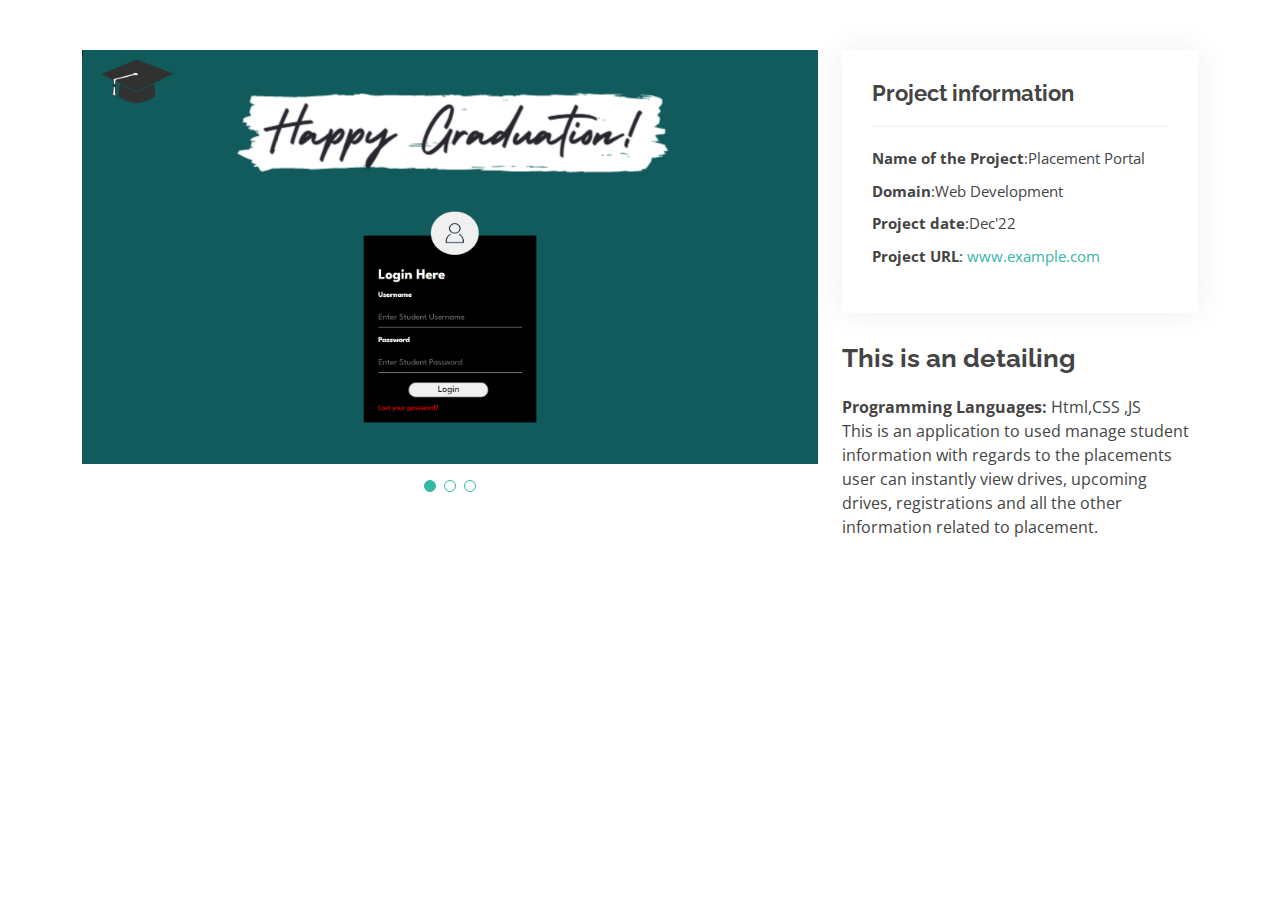
<file: portfolio-details3.html>
<!DOCTYPE html>
<html lang="en">
  <head>
    <meta charset="utf-8" />
    <meta content="width=device-width, initial-scale=1.0" name="viewport" />

    <title>sagarika portfolio</title>
    <meta content="" name="description" />
    <meta content="" name="keywords" />

    <!-- Favicons -->
    <link href="assets/img/favicon.png" rel="icon" />
    <link href="assets/img/apple-touch-icon.png" rel="apple-touch-icon" />

    <!-- Google Fonts -->
    <link
      href="https://fonts.googleapis.com/css?family=Open+Sans:300,300i,400,400i,600,600i,700,700i|Raleway:300,300i,400,400i,500,500i,600,600i,700,700i|Poppins:300,300i,400,400i,500,500i,600,600i,700,700i"
      rel="stylesheet"
    />

    <!-- Vendor CSS Files -->
    <link href="assets/vendor/aos/aos.css" rel="stylesheet" />
    <link
      href="assets/vendor/bootstrap/css/bootstrap.min.css"
      rel="stylesheet"
    />
    <link
      href="assets/vendor/bootstrap-icons/bootstrap-icons.css"
      rel="stylesheet"
    />
    <link href="assets/vendor/boxicons/css/boxicons.min.css" rel="stylesheet" />
    <link
      href="assets/vendor/glightbox/css/glightbox.min.css"
      rel="stylesheet"
    />
    <link href="assets/vendor/swiper/swiper-bundle.min.css" rel="stylesheet" />

    <!-- Template Main CSS File -->
    <link href="assets/css/style.css" rel="stylesheet" />
  </head>

  <body>
    <main id="main">
      <!-- ======= Portfolio Details Section ======= -->
      <section id="portfolio-details" class="portfolio-details">
        <div class="container">
          <div class="row gy-4">
            <div class="col-lg-8">
              <div class="portfolio-details-slider swiper">
                <div class="swiper-wrapper align-items-center">
                  <div class="swiper-slide">
                    <img
                      src="assets/img/portfolio-details/portfolio-details3.1.png"
                      alt=""
                    />
                  </div>

                  <div class="swiper-slide">
                    <img
                      src="assets/img/portfolio-details/portfolio-details3.2.png"
                      alt=""
                    />
                  </div>

                  <div class="swiper-slide">
                    <img
                      src="assets/img/portfolio-details/portfolio-details3.3.png"
                      alt=""
                    />
                  </div>
                </div>
                <div class="swiper-pagination"></div>
              </div>
            </div>

            <div class="col-lg-4">
              <div class="portfolio-info">
                <h3>Project information</h3>
                <ul>
                  <li><strong>Name of the Project</strong>:Placement Portal</li>
                  <li><strong>Domain</strong>:Web Development</li>
                  <li><strong>Project date</strong>:Dec'22</li>
                  <li>
                    <strong>Project URL</strong>:
                    <a href="#">www.example.com</a>
                  </li>
                </ul>
              </div>
              <div class="portfolio-description">
                <h2>This is an detailing</h2>
                <p>
                  <b>Programming Languages:</b> Html,CSS ,JS <br />This is an
                  application to used manage student information with regards to
                  the placements user can instantly view drives, upcoming
                  drives, registrations and all the other information related to
                  placement.
                </p>
              </div>
            </div>
          </div>
        </div>
      </section>
      <!-- End Portfolio Details Section -->
    </main>
    <!-- End #main -->

    <div id="preloader"></div>
    <a
      href="#"
      class="back-to-top d-flex align-items-center justify-content-center"
      ><i class="bi bi-arrow-up-short"></i
    ></a>

    <!-- Vendor JS Files -->
    <script src="assets/vendor/purecounter/purecounter_vanilla.js"></script>
    <script src="assets/vendor/aos/aos.js"></script>
    <script src="assets/vendor/bootstrap/js/bootstrap.bundle.min.js"></script>
    <script src="assets/vendor/glightbox/js/glightbox.min.js"></script>
    <script src="assets/vendor/isotope-layout/isotope.pkgd.min.js"></script>
    <script src="assets/vendor/swiper/swiper-bundle.min.js"></script>
    <script src="assets/vendor/waypoints/noframework.waypoints.js"></script>
    <script src="assets/vendor/php-email-form/validate.js"></script>

    <!-- Template Main JS File -->
    <script src="assets/js/main.js"></script>
  </body>
</html>
</file>
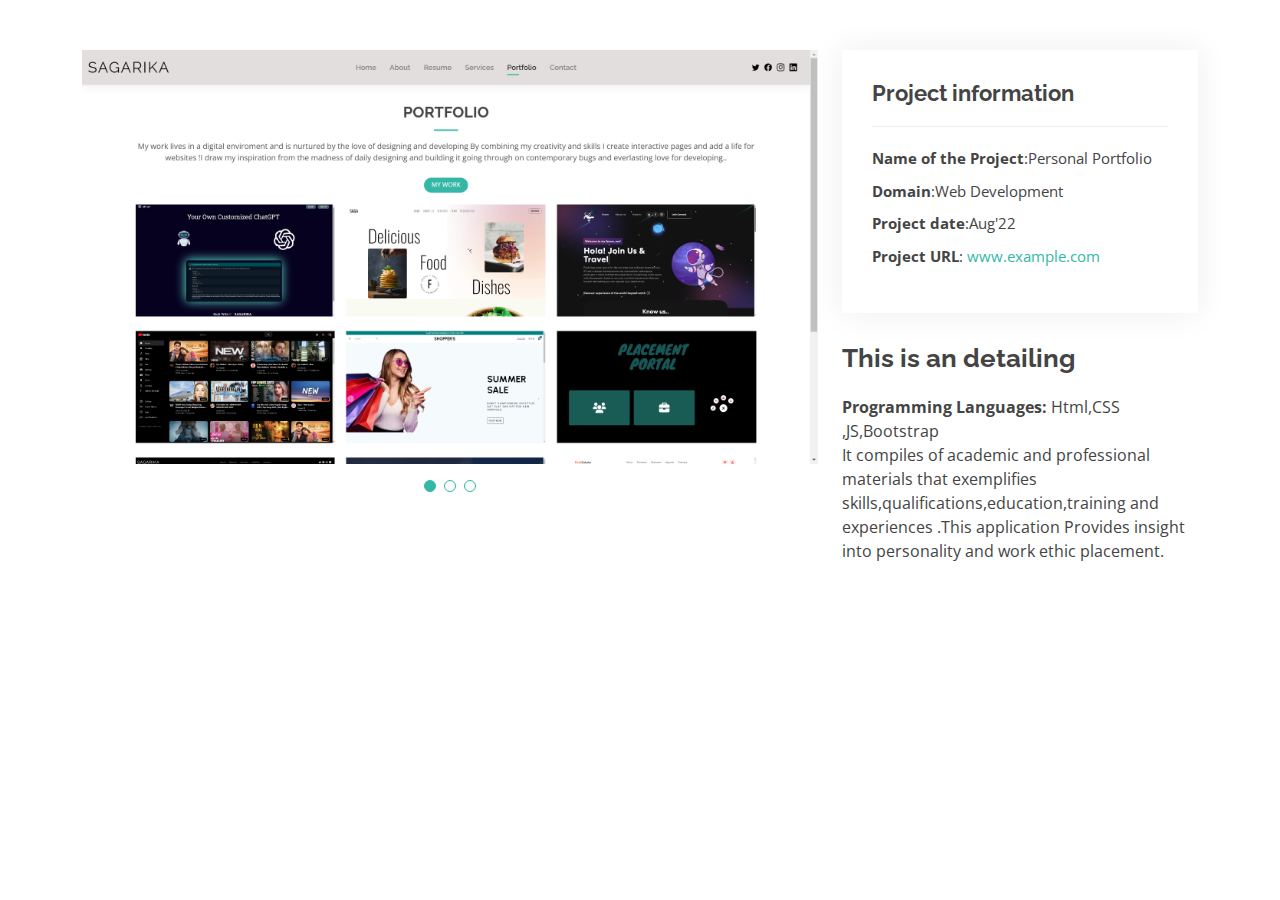
<file: portfolio-details4.html>
<!DOCTYPE html>
<html lang="en">
  <head>
    <meta charset="utf-8" />
    <meta content="width=device-width, initial-scale=1.0" name="viewport" />

    <title>sagarika portfolio</title>
    <meta content="" name="description" />
    <meta content="" name="keywords" />

    <!-- Favicons -->
    <link href="assets/img/favicon.png" rel="icon" />
    <link href="assets/img/apple-touch-icon.png" rel="apple-touch-icon" />

    <!-- Google Fonts -->
    <link
      href="https://fonts.googleapis.com/css?family=Open+Sans:300,300i,400,400i,600,600i,700,700i|Raleway:300,300i,400,400i,500,500i,600,600i,700,700i|Poppins:300,300i,400,400i,500,500i,600,600i,700,700i"
      rel="stylesheet"
    />

    <!-- Vendor CSS Files -->
    <link href="assets/vendor/aos/aos.css" rel="stylesheet" />
    <link
      href="assets/vendor/bootstrap/css/bootstrap.min.css"
      rel="stylesheet"
    />
    <link
      href="assets/vendor/bootstrap-icons/bootstrap-icons.css"
      rel="stylesheet"
    />
    <link href="assets/vendor/boxicons/css/boxicons.min.css" rel="stylesheet" />
    <link
      href="assets/vendor/glightbox/css/glightbox.min.css"
      rel="stylesheet"
    />
    <link href="assets/vendor/swiper/swiper-bundle.min.css" rel="stylesheet" />

    <!-- Template Main CSS File -->
    <link href="assets/css/style.css" rel="stylesheet" />
  </head>

  <body>
    <main id="main">
      <!-- ======= Portfolio Details Section ======= -->
      <section id="portfolio-details" class="portfolio-details">
        <div class="container">
          <div class="row gy-4">
            <div class="col-lg-8">
              <div class="portfolio-details-slider swiper">
                <div class="swiper-wrapper align-items-center">
                  <div class="swiper-slide">
                    <img
                      src="assets/img/portfolio-details/portfolio-details4.2.png"
                      alt=""
                    />
                  </div>

                  <div class="swiper-slide">
                    <img
                      src="assets/img/portfolio-details/portfolio-details4.1.png"
                      alt=""
                    />
                  </div>

                  <div class="swiper-slide">
                    <img
                      src="assets/img/portfolio-details/portfolio-details4.3.png"
                      alt=""
                    />
                  </div>
                </div>
                <div class="swiper-pagination"></div>
              </div>
            </div>

            <div class="col-lg-4">
              <div class="portfolio-info">
                <h3>Project information</h3>
                <ul>
                  <li><strong>Name of the Project</strong>:Personal Portfolio</li>
                  <li><strong>Domain</strong>:Web Development</li>
                  <li><strong>Project date</strong>:Aug'22</li>
                  <li></li>
                    <strong>Project URL</strong>:
                    <a href="#">www.example.com</a>
                  </li>
                </ul>
              </div>
              <div class="portfolio-description">
                <h2>This is an detailing</h2>
                <p>
                  <b>Programming Languages:</b> Html,CSS ,JS,Bootstrap <br /> It compiles of academic and professional materials that exemplifies skills,qualifications,education,training and experiences   
                  .This application Provides insight into personality and work ethic 
       
                  placement.
                </p>
              </div>
            </div>
          </div>
        </div>
      </section>
      <!-- End Portfolio Details Section -->
    </main>
    <!-- End #main -->

    <div id="preloader"></div>
    <a
      href="#"
      class="back-to-top d-flex align-items-center justify-content-center"
      ><i class="bi bi-arrow-up-short"></i
    ></a>

    <!-- Vendor JS Files -->
    <script src="assets/vendor/purecounter/purecounter_vanilla.js"></script>
    <script src="assets/vendor/aos/aos.js"></script>
    <script src="assets/vendor/bootstrap/js/bootstrap.bundle.min.js"></script>
    <script src="assets/vendor/glightbox/js/glightbox.min.js"></script>
    <script src="assets/vendor/isotope-layout/isotope.pkgd.min.js"></script>
    <script src="assets/vendor/swiper/swiper-bundle.min.js"></script>
    <script src="assets/vendor/waypoints/noframework.waypoints.js"></script>
    <script src="assets/vendor/php-email-form/validate.js"></script>

    <!-- Template Main JS File -->
    <script src="assets/js/main.js"></script>
  </body>
</html>
</file>
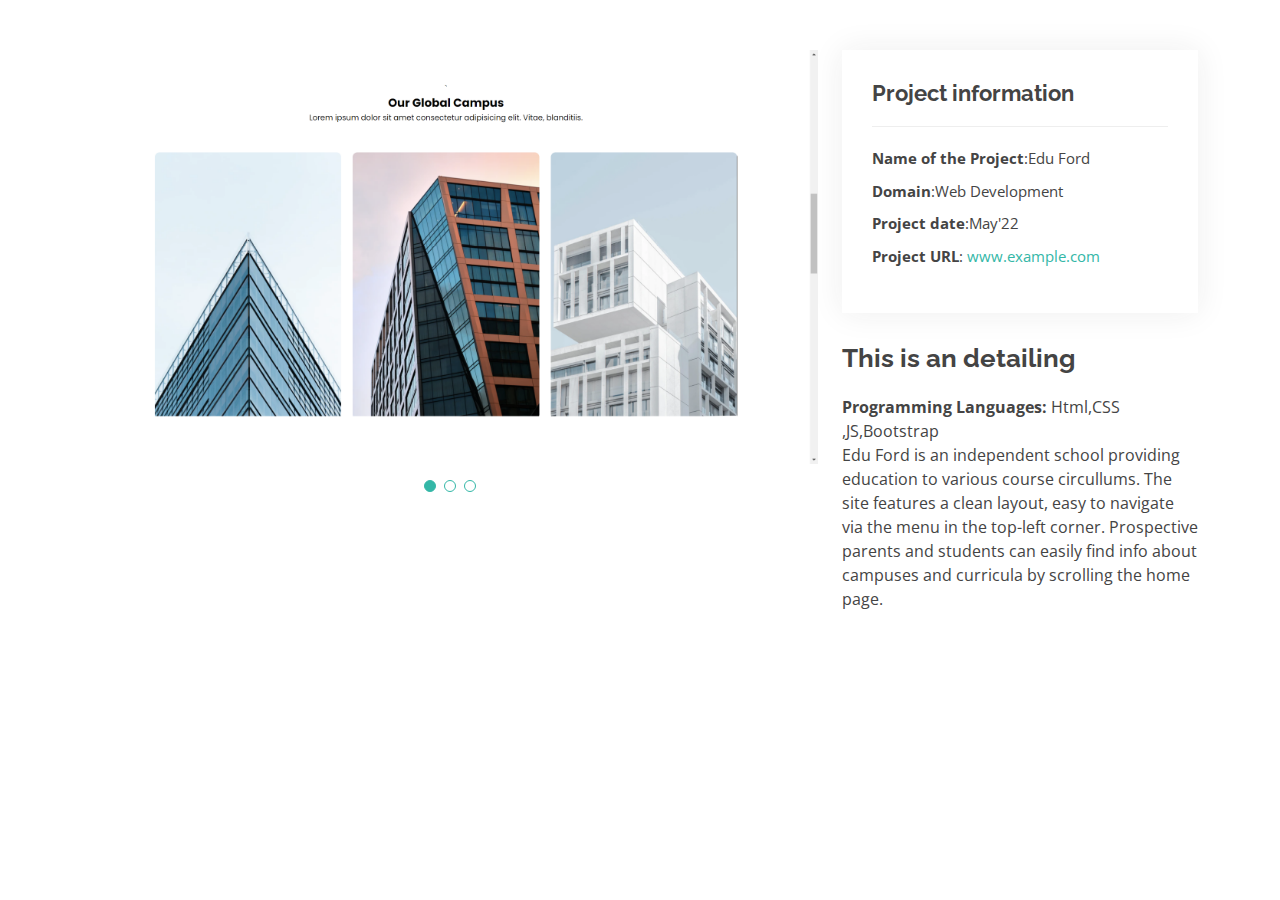
<file: portfolio-details5.html>
<!DOCTYPE html>
<html lang="en">
  <head>
    <meta charset="utf-8" />
    <meta content="width=device-width, initial-scale=1.0" name="viewport" />

    <title>sagarika portfolio</title>
    <meta content="" name="description" />
    <meta content="" name="keywords" />

    <!-- Favicons -->
    <link href="assets/img/favicon.png" rel="icon" />
    <link href="assets/img/apple-touch-icon.png" rel="apple-touch-icon" />

    <!-- Google Fonts -->
    <link
      href="https://fonts.googleapis.com/css?family=Open+Sans:300,300i,400,400i,600,600i,700,700i|Raleway:300,300i,400,400i,500,500i,600,600i,700,700i|Poppins:300,300i,400,400i,500,500i,600,600i,700,700i"
      rel="stylesheet"
    />

    <!-- Vendor CSS Files -->
    <link href="assets/vendor/aos/aos.css" rel="stylesheet" />
    <link
      href="assets/vendor/bootstrap/css/bootstrap.min.css"
      rel="stylesheet"
    />
    <link
      href="assets/vendor/bootstrap-icons/bootstrap-icons.css"
      rel="stylesheet"
    />
    <link href="assets/vendor/boxicons/css/boxicons.min.css" rel="stylesheet" />
    <link
      href="assets/vendor/glightbox/css/glightbox.min.css"
      rel="stylesheet"
    />
    <link href="assets/vendor/swiper/swiper-bundle.min.css" rel="stylesheet" />

    <!-- Template Main CSS File -->
    <link href="assets/css/style.css" rel="stylesheet" />
  </head>

  <body>
    <main id="main">
      <!-- ======= Portfolio Details Section ======= -->
      <section id="portfolio-details" class="portfolio-details">
        <div class="container">
          <div class="row gy-4">
            <div class="col-lg-8">
              <div class="portfolio-details-slider swiper">
                <div class="swiper-wrapper align-items-center">
                  <div class="swiper-slide">
                    <img
                      src="assets/img/portfolio-details/portfolio-details5.1.png"
                      alt=""
                    />
                  </div>

                  <div class="swiper-slide">
                    <img
                      src="assets/img/portfolio-details/portfolio-details5.2.png"
                      alt=""
                    />
                  </div>

                  <div class="swiper-slide">
                    <img
                      src="assets/img/portfolio-details/portfolio-details5.3.png"
                      alt=""
                    />
                  </div>
                </div>
                <div class="swiper-pagination"></div>
              </div>
            </div>

            <div class="col-lg-4">
              <div class="portfolio-info">
                <h3>Project information</h3>
                <ul>
                  <li><strong>Name of the Project</strong>:Edu Ford</li>
                  <li><strong>Domain</strong>:Web Development</li>
                  <li><strong>Project date</strong>:May'22</li>
                  <li></li>
                    <strong>Project URL</strong>:
                    <a href="#">www.example.com</a>
                  </li>
                </ul>
              </div>
              <div class="portfolio-description">
                <h2>This is an detailing</h2>
                <p>
                  <b>Programming Languages:</b> Html,CSS ,JS,Bootstrap <br /> 
                  Edu Ford is an independent school providing education to various course circullums. The site features a clean layout, easy to navigate via the menu in the top-left corner.
                  Prospective parents and students can easily find info about campuses and curricula by scrolling the home page. 
                </p>
              </div>
            </div>
          </div>
        </div>
      </section>
      <!-- End Portfolio Details Section -->
    </main>
    <!-- End #main -->

    <div id="preloader"></div>
    <a
      href="#"
      class="back-to-top d-flex align-items-center justify-content-center"
      ><i class="bi bi-arrow-up-short"></i
    ></a>

    <!-- Vendor JS Files -->
    <script src="assets/vendor/purecounter/purecounter_vanilla.js"></script>
    <script src="assets/vendor/aos/aos.js"></script>
    <script src="assets/vendor/bootstrap/js/bootstrap.bundle.min.js"></script>
    <script src="assets/vendor/glightbox/js/glightbox.min.js"></script>
    <script src="assets/vendor/isotope-layout/isotope.pkgd.min.js"></script>
    <script src="assets/vendor/swiper/swiper-bundle.min.js"></script>
    <script src="assets/vendor/waypoints/noframework.waypoints.js"></script>
    <script src="assets/vendor/php-email-form/validate.js"></script>

    <!-- Template Main JS File -->
    <script src="assets/js/main.js"></script>
  </body>
</html>
</file>
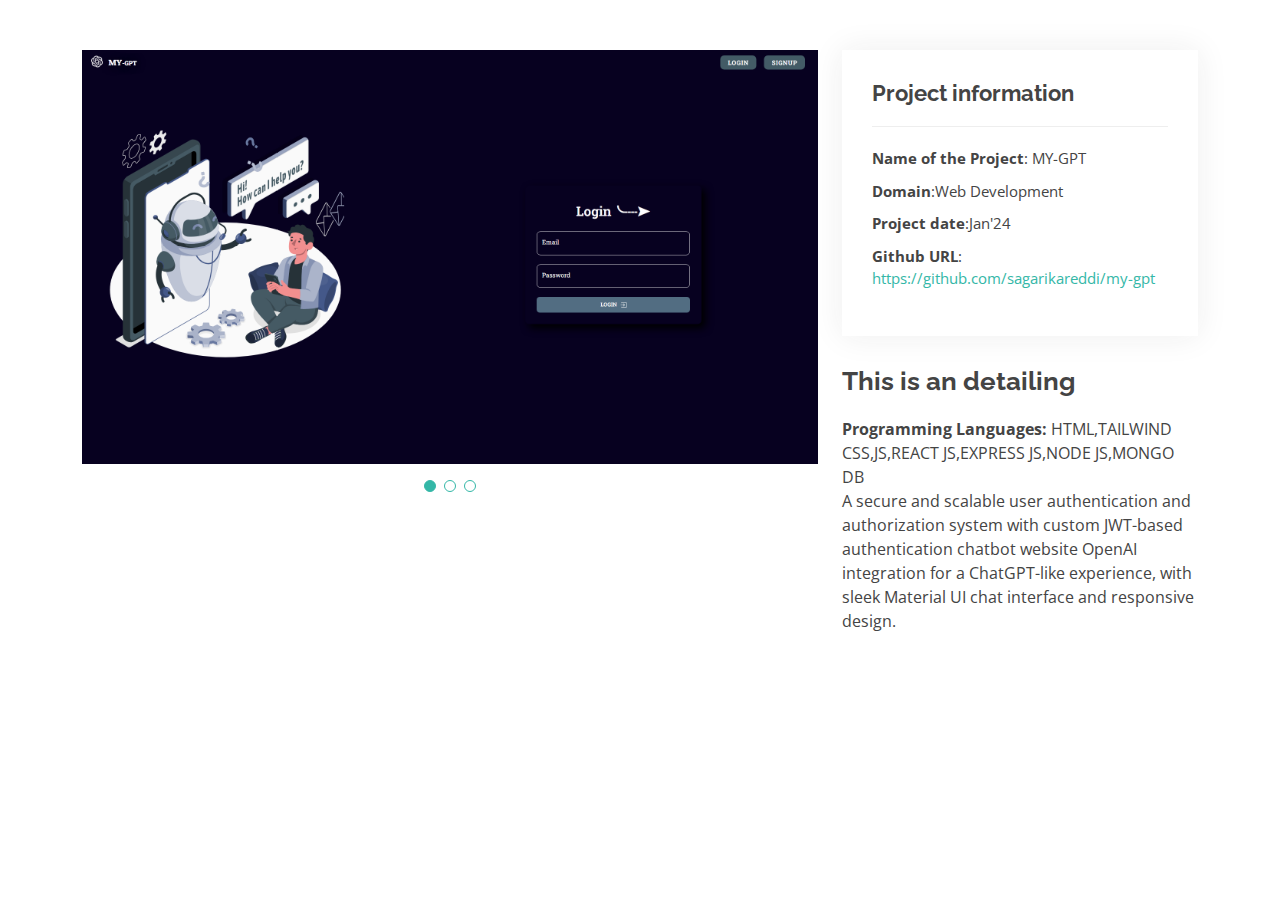
<file: portfolio-details6.html>
<!DOCTYPE html>
<html lang="en">
  <head>
    <meta charset="utf-8" />
    <meta content="width=device-width, initial-scale=1.0" name="viewport" />

    <title>sagarika portfolio</title>
    <meta content="" name="description" />
    <meta content="" name="keywords" />

    <!-- Favicons -->
    <link href="assets/img/favicon.png" rel="icon" />
    <link href="assets/img/apple-touch-icon.png" rel="apple-touch-icon" />

    <!-- Google Fonts -->
    <link
      href="https://fonts.googleapis.com/css?family=Open+Sans:300,300i,400,400i,600,600i,700,700i|Raleway:300,300i,400,400i,500,500i,600,600i,700,700i|Poppins:300,300i,400,400i,500,500i,600,600i,700,700i"
      rel="stylesheet"
    />

    <!-- Vendor CSS Files -->
    <link href="assets/vendor/aos/aos.css" rel="stylesheet" />
    <link
      href="assets/vendor/bootstrap/css/bootstrap.min.css"
      rel="stylesheet"
    />
    <link
      href="assets/vendor/bootstrap-icons/bootstrap-icons.css"
      rel="stylesheet"
    />
    <link href="assets/vendor/boxicons/css/boxicons.min.css" rel="stylesheet" />
    <link
      href="assets/vendor/glightbox/css/glightbox.min.css"
      rel="stylesheet"
    />
    <link href="assets/vendor/swiper/swiper-bundle.min.css" rel="stylesheet" />

    <!-- Template Main CSS File -->
    <link href="assets/css/style.css" rel="stylesheet" />
  </head>

  <body>
    <main id="main">
      <!-- ======= Portfolio Details Section ======= -->
      <section id="portfolio-details" class="portfolio-details">
        <div class="container">
          <div class="row gy-4">
            <div class="col-lg-8">
              <div class="portfolio-details-slider swiper">
                <div class="swiper-wrapper align-items-center">
                  <div class="swiper-slide">
                    <img
                      src="assets/img/portfolio-details/portfolio-details6.1.png"
                      alt=""
                    />
                  </div>

                  <div class="swiper-slide">
                    <img
                      src="assets/img/portfolio-details/portfolio-details6.2.png"
                      alt=""
                    />
                  </div>

                  <div class="swiper-slide">
                    <img
                      src="assets/img/portfolio-details/portfolio-details6.3.png"
                      alt=""
                    />
                  </div>
                </div>
                <div class="swiper-pagination"></div>
              </div>
            </div>

            <div class="col-lg-4">
              <div class="portfolio-info">
                <h3>Project information</h3>
                <ul>
                  <li><strong>Name of the Project</strong>: MY-GPT</li>
                  <li><strong>Domain</strong>:Web Development</li>
                  <li><strong>Project date</strong>:Jan'24</li>
                  <li></li>
                    <strong>Github URL</strong>:
                    <a href="https://github.com/sagarikareddi/my-gpt">https://github.com/sagarikareddi/my-gpt</a>
                  </li>
                </ul>
              </div>
              <div class="portfolio-description">
                <h2>This is an detailing</h2>
                <p>
                  <b>Programming Languages:</b> HTML,TAILWIND CSS,JS,REACT JS,EXPRESS JS,NODE JS,MONGO DB  <br /> 
                  A secure and scalable user authentication and authorization system with custom JWT-based authentication chatbot website 
                  OpenAI integration for a ChatGPT-like experience, with sleek Material UI chat interface and responsive design. 
                </p>
              </div>
            </div>
          </div>
        </div>
      </section>
      <!-- End Portfolio Details Section -->
    </main>
    <!-- End #main -->

    <div id="preloader"></div>
    <a
      href="#"
      class="back-to-top d-flex align-items-center justify-content-center"
      ><i class="bi bi-arrow-up-short"></i
    ></a>

    <!-- Vendor JS Files -->
    <script src="assets/vendor/purecounter/purecounter_vanilla.js"></script>
    <script src="assets/vendor/aos/aos.js"></script>
    <script src="assets/vendor/bootstrap/js/bootstrap.bundle.min.js"></script>
    <script src="assets/vendor/glightbox/js/glightbox.min.js"></script>
    <script src="assets/vendor/isotope-layout/isotope.pkgd.min.js"></script>
    <script src="assets/vendor/swiper/swiper-bundle.min.js"></script>
    <script src="assets/vendor/waypoints/noframework.waypoints.js"></script>
    <script src="assets/vendor/php-email-form/validate.js"></script>

    <!-- Template Main JS File -->
    <script src="assets/js/main.js"></script>
  </body>
</html>
</file>
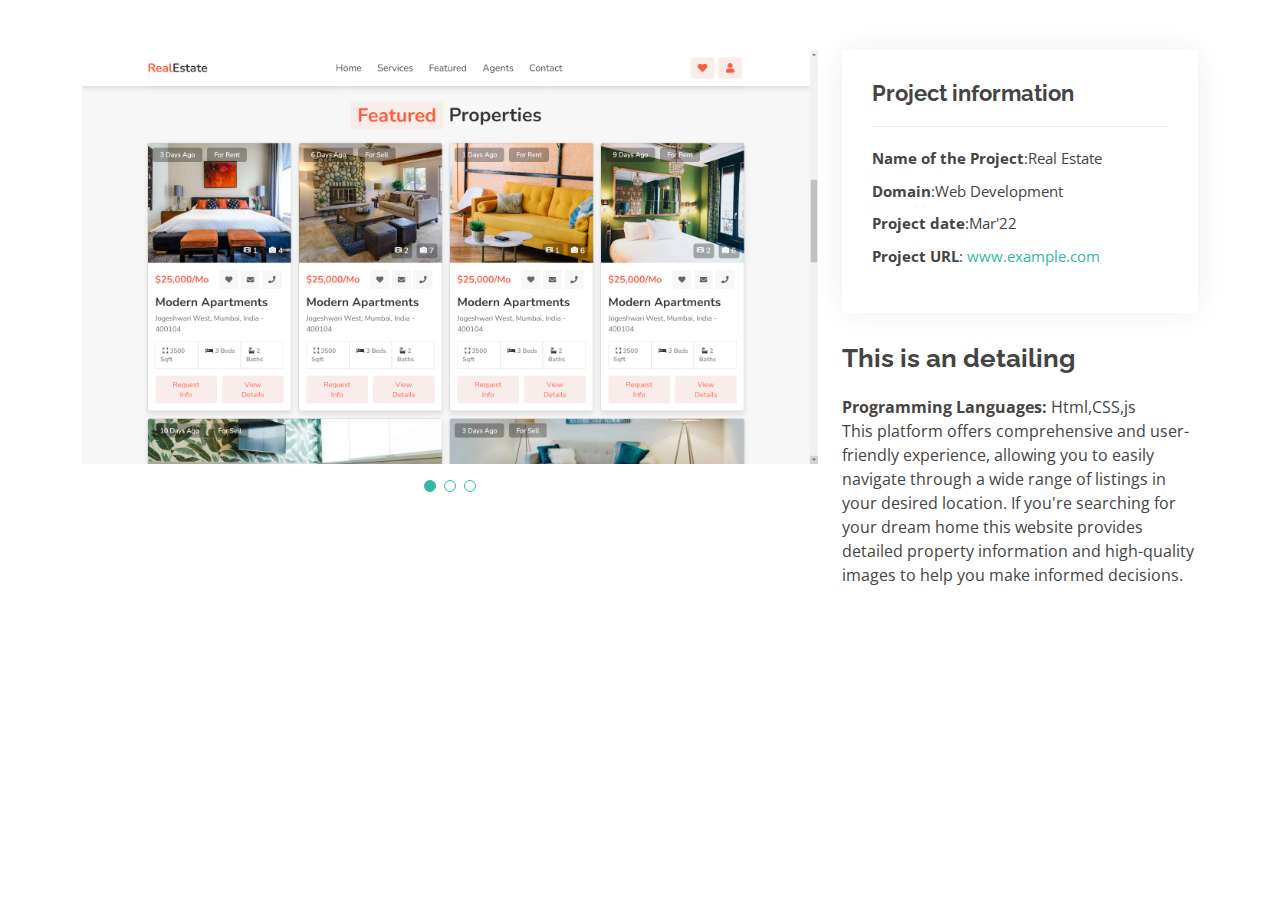
<file: portfolio-details7.html>
<!DOCTYPE html>
<html lang="en">
  <head>
    <meta charset="utf-8" />
    <meta content="width=device-width, initial-scale=1.0" name="viewport" />

    <title>sagarika portfolio</title>
    <meta content="" name="description" />
    <meta content="" name="keywords" />

    <!-- Favicons -->
    <link href="assets/img/favicon.png" rel="icon" />
    <link href="assets/img/apple-touch-icon.png" rel="apple-touch-icon" />

    <!-- Google Fonts -->
    <link
      href="https://fonts.googleapis.com/css?family=Open+Sans:300,300i,400,400i,600,600i,700,700i|Raleway:300,300i,400,400i,500,500i,600,600i,700,700i|Poppins:300,300i,400,400i,500,500i,600,600i,700,700i"
      rel="stylesheet"
    />

    <!-- Vendor CSS Files -->
    <link href="assets/vendor/aos/aos.css" rel="stylesheet" />
    <link
      href="assets/vendor/bootstrap/css/bootstrap.min.css"
      rel="stylesheet"
    />
    <link
      href="assets/vendor/bootstrap-icons/bootstrap-icons.css"
      rel="stylesheet"
    />
    <link href="assets/vendor/boxicons/css/boxicons.min.css" rel="stylesheet" />
    <link
      href="assets/vendor/glightbox/css/glightbox.min.css"
      rel="stylesheet"
    />
    <link href="assets/vendor/swiper/swiper-bundle.min.css" rel="stylesheet" />

    <!-- Template Main CSS File -->
    <link href="assets/css/style.css" rel="stylesheet" />
  </head>

  <body>
    <main id="main">
      <!-- ======= Portfolio Details Section ======= -->
      <section id="portfolio-details" class="portfolio-details">
        <div class="container">
          <div class="row gy-4">
            <div class="col-lg-8">
              <div class="portfolio-details-slider swiper">
                <div class="swiper-wrapper align-items-center">
                  <div class="swiper-slide">
                    <img
                      src="assets/img/portfolio-details/portfolio-details7.1.png"
                      alt=""
                    />
                  </div>

                  <div class="swiper-slide">
                    <img
                      src="assets/img/portfolio-details/portfolio-details7.2.png"
                      alt=""
                    />
                  </div>

                  <div class="swiper-slide">
                    <img
                      src="assets/img/portfolio-details/portfolio-details7.3.png"
                      alt=""
                    />
                  </div>
                </div>
                <div class="swiper-pagination"></div>
              </div>
            </div>

            <div class="col-lg-4">
              <div class="portfolio-info">
                <h3>Project information</h3>
                <ul>
                  <li><strong>Name of the Project</strong>:Real Estate</li>
                  <li><strong>Domain</strong>:Web Development</li>
                  <li><strong>Project date</strong>:Mar'22</li>
                  <li></li>
                    <strong>Project URL</strong>:
                    <a href="#">www.example.com</a>
                  </li>
                </ul>
              </div>
              <div class="portfolio-description">
                <h2>This is an detailing</h2>
                <p>
                  <b>Programming Languages:</b> Html,CSS,js<br /> 
                  This platform offers  comprehensive and user-friendly experience, allowing you to easily navigate through a wide range of listings in your desired location. If you're searching for your dream home this website provides detailed property information and high-quality images to help you make informed decisions. 
                </p>
              </div>
            </div>
          </div>
        </div>
      </section>
      <!-- End Portfolio Details Section -->
    </main>
    <!-- End #main -->

    <div id="preloader"></div>
    <a
      href="#"
      class="back-to-top d-flex align-items-center justify-content-center"
      ><i class="bi bi-arrow-up-short"></i
    ></a>

    <!-- Vendor JS Files -->
    <script src="assets/vendor/purecounter/purecounter_vanilla.js"></script>
    <script src="assets/vendor/aos/aos.js"></script>
    <script src="assets/vendor/bootstrap/js/bootstrap.bundle.min.js"></script>
    <script src="assets/vendor/glightbox/js/glightbox.min.js"></script>
    <script src="assets/vendor/isotope-layout/isotope.pkgd.min.js"></script>
    <script src="assets/vendor/swiper/swiper-bundle.min.js"></script>
    <script src="assets/vendor/waypoints/noframework.waypoints.js"></script>
    <script src="assets/vendor/php-email-form/validate.js"></script>

    <!-- Template Main JS File -->
    <script src="assets/js/main.js"></script>
  </body>
</html>
</file>
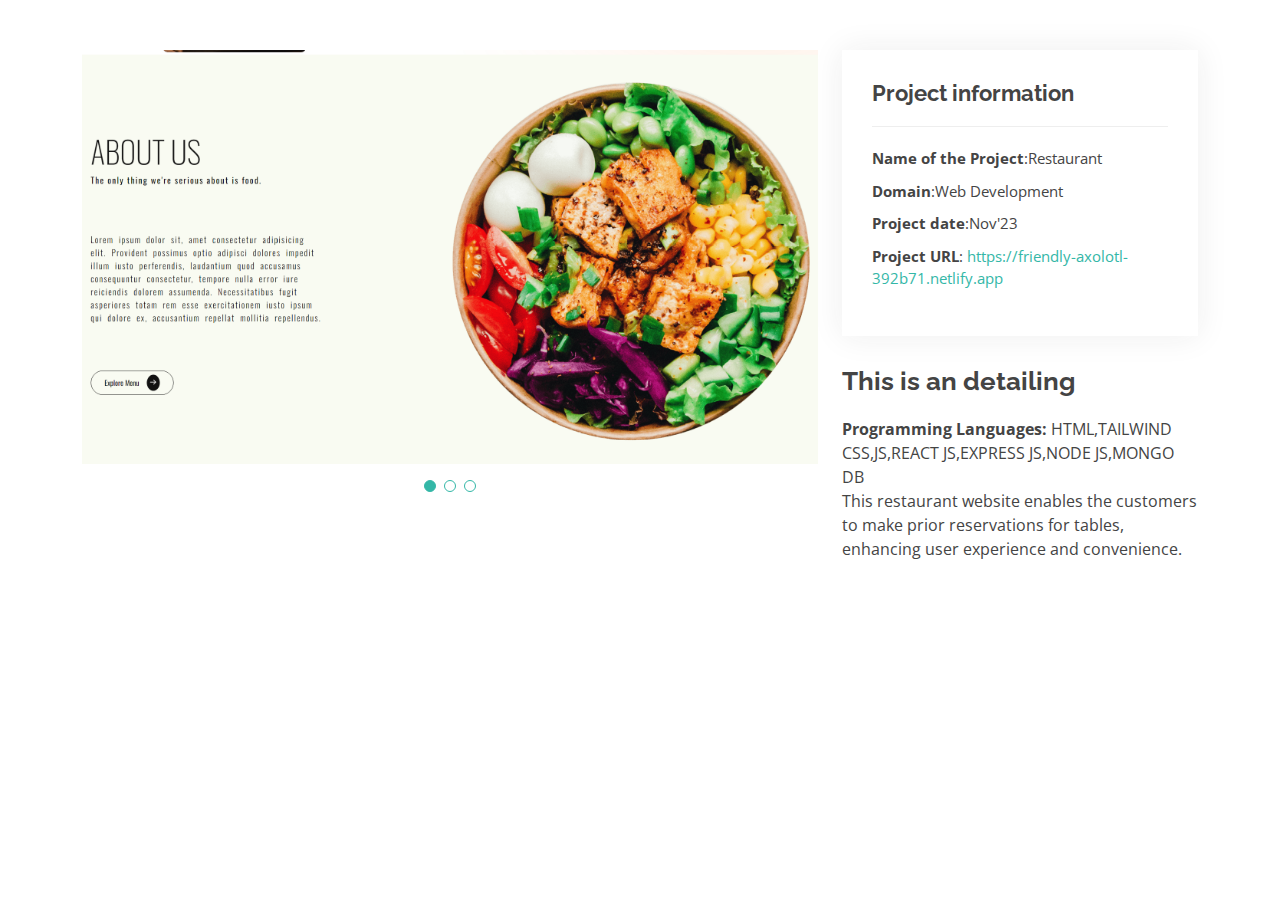
<file: portfolio-details8.html>
<!DOCTYPE html>
<html lang="en">
  <head>
    <meta charset="utf-8" />
    <meta content="width=device-width, initial-scale=1.0" name="viewport" />

    <title>sagarika portfolio</title>
    <meta content="" name="description" />
    <meta content="" name="keywords" />

    <!-- Favicons -->
    <link href="assets/img/favicon.png" rel="icon" />
    <link href="assets/img/apple-touch-icon.png" rel="apple-touch-icon" />

    <!-- Google Fonts -->
    <link
      href="https://fonts.googleapis.com/css?family=Open+Sans:300,300i,400,400i,600,600i,700,700i|Raleway:300,300i,400,400i,500,500i,600,600i,700,700i|Poppins:300,300i,400,400i,500,500i,600,600i,700,700i"
      rel="stylesheet"
    />

    <!-- Vendor CSS Files -->
    <link href="assets/vendor/aos/aos.css" rel="stylesheet" />
    <link
      href="assets/vendor/bootstrap/css/bootstrap.min.css"
      rel="stylesheet"
    />
    <link
      href="assets/vendor/bootstrap-icons/bootstrap-icons.css"
      rel="stylesheet"
    />
    <link href="assets/vendor/boxicons/css/boxicons.min.css" rel="stylesheet" />
    <link
      href="assets/vendor/glightbox/css/glightbox.min.css"
      rel="stylesheet"
    />
    <link href="assets/vendor/swiper/swiper-bundle.min.css" rel="stylesheet" />

    <!-- Template Main CSS File -->
    <link href="assets/css/style.css" rel="stylesheet" />
  </head>

  <body>
    <main id="main">
      <!-- ======= Portfolio Details Section ======= -->
      <section id="portfolio-details" class="portfolio-details">
        <div class="container">
          <div class="row gy-4">
            <div class="col-lg-8">
              <div class="portfolio-details-slider swiper">
                <div class="swiper-wrapper align-items-center">
                  <div class="swiper-slide">
                    <img
                      src="assets/img/portfolio-details/portfolio-details8.1.png"
                      alt=""
                    />
                  </div>

                  <div class="swiper-slide">
                    <img
                      src="assets/img/portfolio-details/portfolio-details8.2.png"
                      alt=""
                    />
                  </div>

                  <div class="swiper-slide">
                    <img
                      src="assets/img/portfolio-details/portfolio-details8.3.png"
                      alt=""
                    />
                  </div>
                </div>
                <div class="swiper-pagination"></div>
              </div>
            </div>

            <div class="col-lg-4">
              <div class="portfolio-info">
                <h3>Project information</h3>
                <ul>
                  <li><strong>Name of the Project</strong>:Restaurant</li>
                  <li><strong>Domain</strong>:Web Development</li>
                  <li><strong>Project date</strong>:Nov'23</li>
                  <li></li>
                    <strong>Project URL</strong>:
                    <a href="https://friendly-axolotl-392b71.netlify.app">https://friendly-axolotl-392b71.netlify.app</a>
                  </li>
                </ul>
              </div>
              <div class="portfolio-description">
                <h2>This is an detailing</h2>
                <p>
                  <b>Programming Languages:</b> HTML,TAILWIND CSS,JS,REACT JS,EXPRESS JS,NODE JS,MONGO DB <br /> 
                  This restaurant website enables the customers to make prior reservations for tables, enhancing user experience and convenience. 

                </p>
              </div>
            </div>
          </div>
        </div>
      </section>
      <!-- End Portfolio Details Section -->
    </main>
    <!-- End #main -->

    <div id="preloader"></div>
    <a
      href="#"
      class="back-to-top d-flex align-items-center justify-content-center"
      ><i class="bi bi-arrow-up-short"></i
    ></a>

    <!-- Vendor JS Files -->
    <script src="assets/vendor/purecounter/purecounter_vanilla.js"></script>
    <script src="assets/vendor/aos/aos.js"></script>
    <script src="assets/vendor/bootstrap/js/bootstrap.bundle.min.js"></script>
    <script src="assets/vendor/glightbox/js/glightbox.min.js"></script>
    <script src="assets/vendor/isotope-layout/isotope.pkgd.min.js"></script>
    <script src="assets/vendor/swiper/swiper-bundle.min.js"></script>
    <script src="assets/vendor/waypoints/noframework.waypoints.js"></script>
    <script src="assets/vendor/php-email-form/validate.js"></script>

    <!-- Template Main JS File -->
    <script src="assets/js/main.js"></script>
  </body>
</html>
</file>
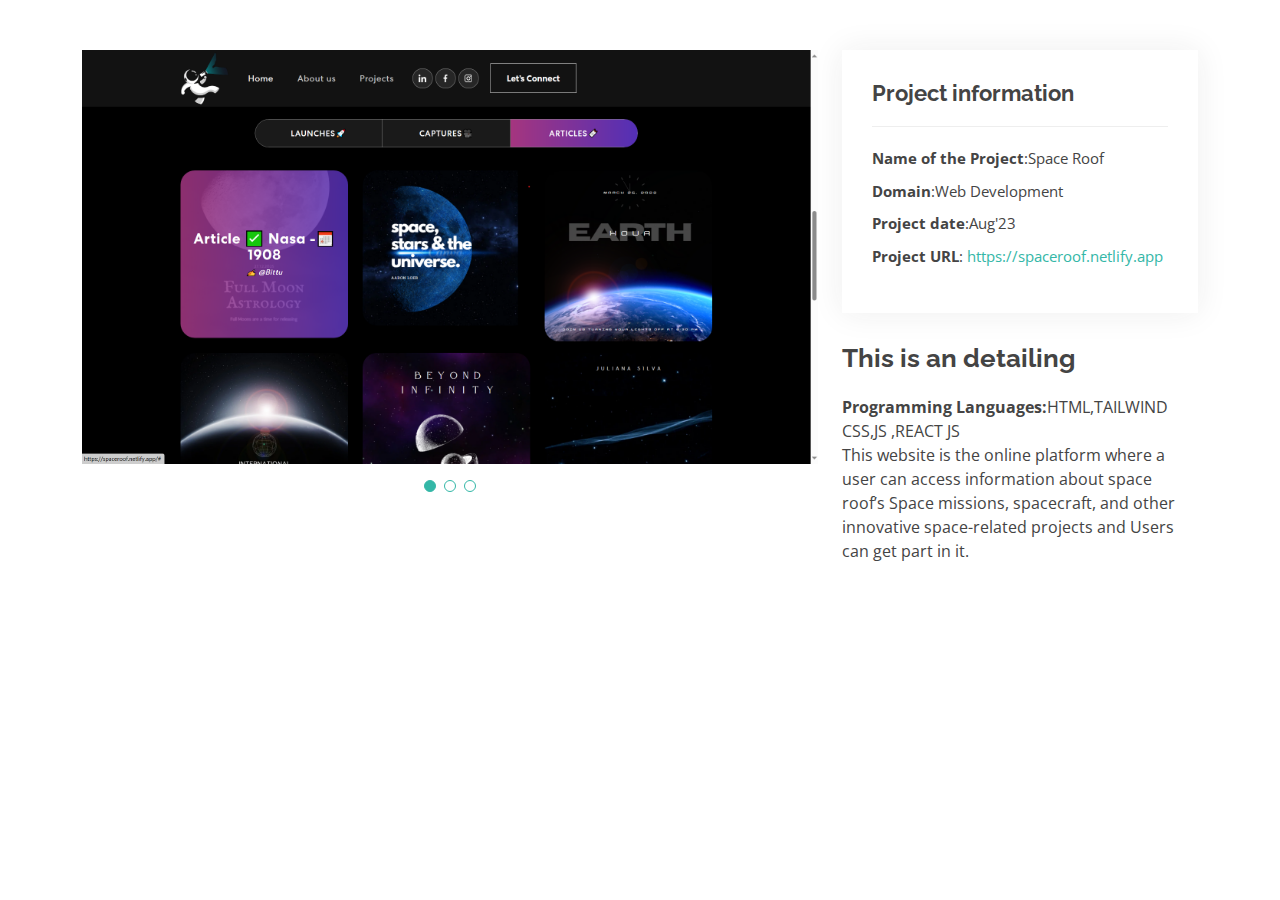
<file: portfolio-details9.html>
<!DOCTYPE html>
<html lang="en">
  <head>
    <meta charset="utf-8" />
    <meta content="width=device-width, initial-scale=1.0" name="viewport" />

    <title>sagarika portfolio</title>
    <meta content="" name="description" />
    <meta content="" name="keywords" />

    <!-- Favicons -->
    <link href="assets/img/favicon.png" rel="icon" />
    <link href="assets/img/apple-touch-icon.png" rel="apple-touch-icon" />

    <!-- Google Fonts -->
    <link
      href="https://fonts.googleapis.com/css?family=Open+Sans:300,300i,400,400i,600,600i,700,700i|Raleway:300,300i,400,400i,500,500i,600,600i,700,700i|Poppins:300,300i,400,400i,500,500i,600,600i,700,700i"
      rel="stylesheet"
    />

    <!-- Vendor CSS Files -->
    <link href="assets/vendor/aos/aos.css" rel="stylesheet" />
    <link
      href="assets/vendor/bootstrap/css/bootstrap.min.css"
      rel="stylesheet"
    />
    <link
      href="assets/vendor/bootstrap-icons/bootstrap-icons.css"
      rel="stylesheet"
    />
    <link href="assets/vendor/boxicons/css/boxicons.min.css" rel="stylesheet" />
    <link
      href="assets/vendor/glightbox/css/glightbox.min.css"
      rel="stylesheet"
    />
    <link href="assets/vendor/swiper/swiper-bundle.min.css" rel="stylesheet" />

    <!-- Template Main CSS File -->
    <link href="assets/css/style.css" rel="stylesheet" />
  </head>

  <body>
    <main id="main">
      <!-- ======= Portfolio Details Section ======= -->
      <section id="portfolio-details" class="portfolio-details">
        <div class="container">
          <div class="row gy-4">
            <div class="col-lg-8">
              <div class="portfolio-details-slider swiper">
                <div class="swiper-wrapper align-items-center">
                  <div class="swiper-slide">
                    <img
                      
                      src="assets/img/portfolio-details/portfolio-details9.1.png"
                      alt=""
                    />
                  </div>

                  <div class="swiper-slide">
                    <img
                       src="assets/img/portfolio-details/portfolio-details9.2.png"
                      alt=""
                    />
                  </div>

                  <div class="swiper-slide">
                    <img
                      src="assets/img/portfolio-details/portfolio-details9.3.png"
                      alt=""
                    />
                  </div>
                </div>
                <div class="swiper-pagination"></div>
              </div>
            </div>

            <div class="col-lg-4">
              <div class="portfolio-info">
                <h3>Project information</h3>
                <ul>
                  <li><strong>Name of the Project</strong>:Space Roof</li>
                  <li><strong>Domain</strong>:Web Development</li>
                  <li><strong>Project date</strong>:Aug'23</li>
                  <li></li>
                    <strong>Project URL</strong>:
                    <a href="https://spaceroof.netlify.app">https://spaceroof.netlify.app</a>
                  </li>
                </ul>
              </div>
              <div class="portfolio-description">
                <h2>This is an detailing</h2>
                <p>
                  <b>Programming Languages:</b>HTML,TAILWIND CSS,JS ,REACT JS<br /> 
                  This website is the online platform where a user can access information about space roof’s Space missions, spacecraft, and other innovative space-related projects and Users can get part in it. 
                  </p>
              </div>
            </div>
          </div>
        </div>
      </section>
      <!-- End Portfolio Details Section -->
    </main>
    <!-- End #main -->

    <div id="preloader"></div>
    <a
      href="#"
      class="back-to-top d-flex align-items-center justify-content-center"
      ><i class="bi bi-arrow-up-short"></i
    ></a>

    <!-- Vendor JS Files -->
    <script src="assets/vendor/purecounter/purecounter_vanilla.js"></script>
    <script src="assets/vendor/aos/aos.js"></script>
    <script src="assets/vendor/bootstrap/js/bootstrap.bundle.min.js"></script>
    <script src="assets/vendor/glightbox/js/glightbox.min.js"></script>
    <script src="assets/vendor/isotope-layout/isotope.pkgd.min.js"></script>
    <script src="assets/vendor/swiper/swiper-bundle.min.js"></script>
    <script src="assets/vendor/waypoints/noframework.waypoints.js"></script>
    <script src="assets/vendor/php-email-form/validate.js"></script>

    <!-- Template Main JS File -->
    <script src="assets/js/main.js"></script>
  </body>
</html>
</file>
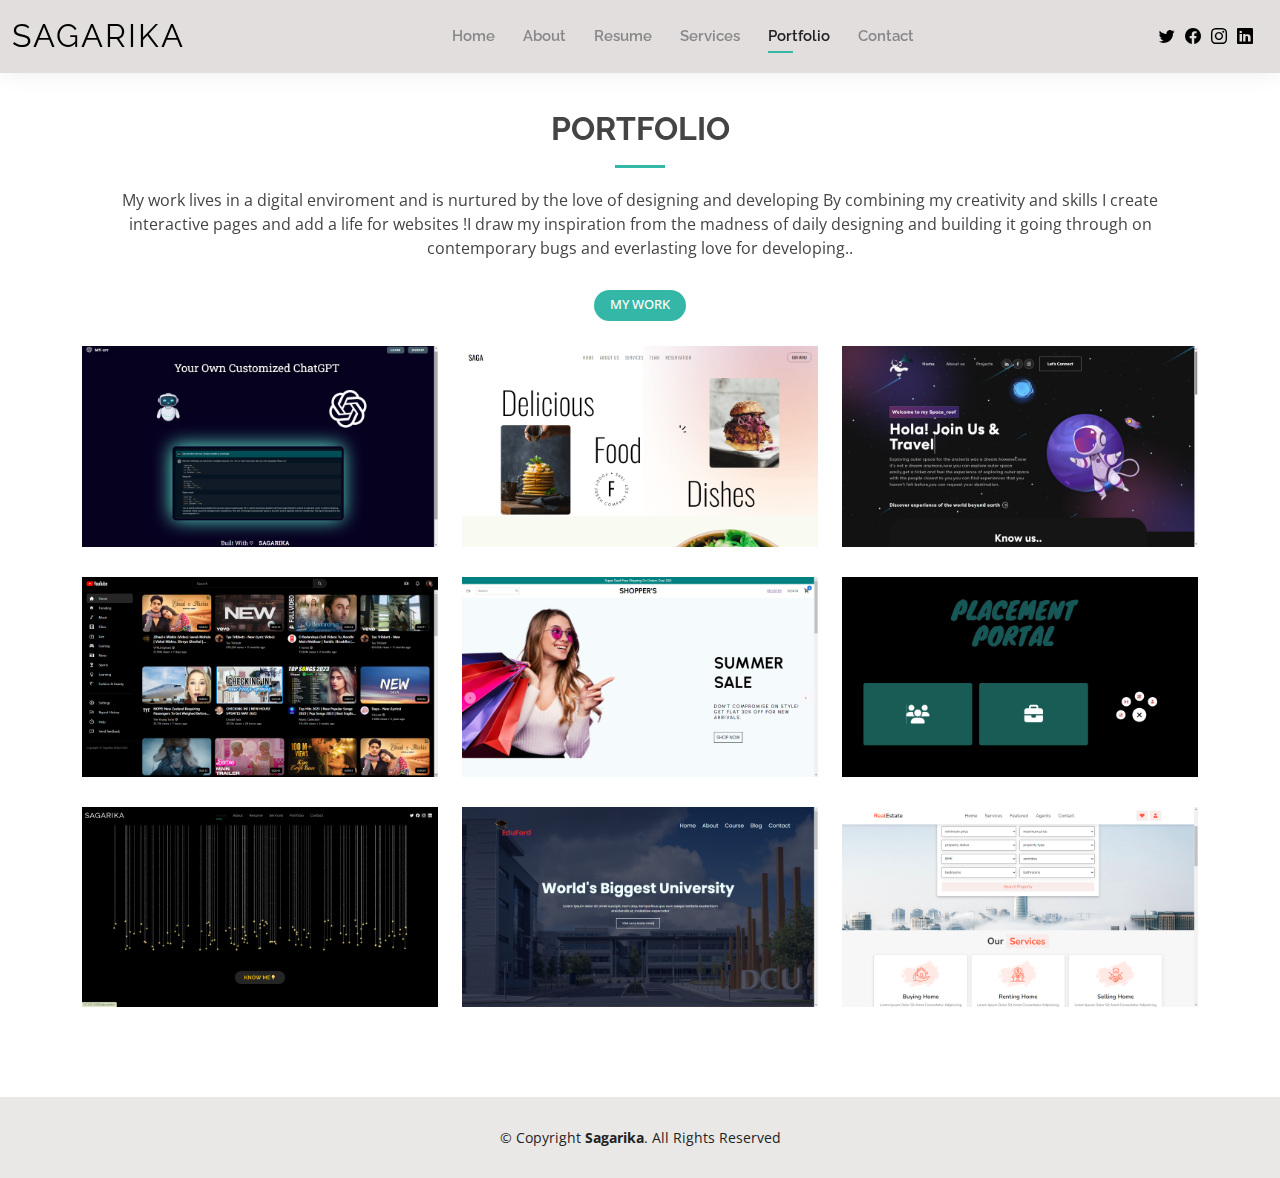
<file: portfolio.html>
<!DOCTYPE html>
<html lang="en">

<head>
  <meta charset="utf-8">
  <meta content="width=device-width, initial-scale=1.0" name="viewport">

  <title>Portfolio - Sagarika</title>
  <meta content="" name="description">
  <meta content="" name="keywords">

  <!-- Favicons -->
  <link href="assets/img/favicon.png" rel="icon">
  <link href="assets/img/apple-touch-icon.png" rel="apple-touch-icon">

  <!-- Google Fonts -->
  <link href="https://fonts.googleapis.com/css?family=Open+Sans:300,300i,400,400i,600,600i,700,700i|Raleway:300,300i,400,400i,500,500i,600,600i,700,700i|Poppins:300,300i,400,400i,500,500i,600,600i,700,700i" rel="stylesheet">

  <!-- Vendor CSS Files -->
  <link href="assets/vendor/aos/aos.css" rel="stylesheet">
  <link href="assets/vendor/bootstrap/css/bootstrap.min.css" rel="stylesheet">
  <link href="assets/vendor/bootstrap-icons/bootstrap-icons.css" rel="stylesheet">
  <link href="assets/vendor/boxicons/css/boxicons.min.css" rel="stylesheet">
  <link href="assets/vendor/glightbox/css/glightbox.min.css" rel="stylesheet">
  <link href="assets/vendor/swiper/swiper-bundle.min.css" rel="stylesheet">

  <!-- Template Main CSS File -->
  <link href="assets/css/style.css" rel="stylesheet">

 
</head>

<body>

  <!-- ======= Header ======= -->
  <header id="header" class="fixed-top">
    <div class="container-fluid d-flex justify-content-between align-items-center">

      <h1 class="logo me-auto me-lg-0"><a href="index.html">sagarika</a></h1>
   

      <nav id="navbar" class="navbar order-last order-lg-0">
        <ul>
          <li><a href="index.html">Home</a></li>
          <li><a href="about.html">About</a></li>
          <li><a href="resume.html">Resume</a></li>
          <li><a href="services.html">Services</a></li>
          <li><a class="active" href="portfolio.html">Portfolio</a></li>
          <li><a href="contact.html">Contact</a></li>
        </ul>
        <i class="bi bi-list mobile-nav-toggle"></i>
      </nav><!-- .navbar -->

      <div class="header-social-links">
        <a href="https://twitter.com/reddi_sagarika" class="twitter"><i class="bi bi-twitter"></i></a>
        <a href="#" class="facebook"><i class="bi bi-facebook"></i></a>
        <a href="https://www.instagram.com/sagarika_reddi/" class="instagram"><i class="bi bi-instagram"></i></a>
        <a href="https://www.linkedin.com/in/sagarika-reddi-6985301b7/" class="linkedin"><i class="bi bi-linkedin"></i></i></a>
      </div>

    </div>

  </header><!-- End Header -->

  <main id="main">

    <!-- ======= Portfolio Section ======= -->
    <section id="portfolio" class="portfolio">
      <div class="container" data-aos="fade-up">

        <div class="section-title">
          <h2>Portfolio</h2>
          <p>My work lives in a digital enviroment and is nurtured by the love of designing and developing
            By combining my creativity and skills I create interactive pages and add a life for websites !I draw my inspiration from the madness of daily designing and building it going through on contemporary bugs and everlasting love for developing..</p>
        </div>

        <div class="row" data-aos="fade-up" data-aos-delay="100">
          <div class="col-lg-12 d-flex justify-content-center">
            <ul id="portfolio-flters">
              <li data-filter="*" class="filter-active">My work</li>

            </ul>
          </div>
        </div>

        <div class="row portfolio-container" data-aos="fade-up" data-aos-delay="200">

          <div class="col-lg-4 col-md-6 portfolio-item filter-app">
            <div class="portfolio-wrap">
              <img src="assets/img/portfolio/portfolio-6.png" class="img-fluid" alt="">
              <div class="portfolio-info">
               
                <div class="portfolio-links">
                  <a href="assets/img/portfolio/portfolio-6.png" data-gallery="portfolioGallery" class="portfolio-lightbox" title="App 3"><i class="bx bx-plus"></i></a>
                  <a href="portfolio-details6.html" class="portfolio-details-lightbox" data-glightbox="type: external" title="Portfolio Details"><i class="bx bx-link"></i></a>
                </div>
              </div>
            </div>
          </div>

          <div class="col-lg-4 col-md-6 portfolio-item filter-card">
            <div class="portfolio-wrap">
              <img src="assets/img/portfolio/portfolio-8.png" class="img-fluid" alt="">
              <div class="portfolio-info">
                
                <div class="portfolio-links">
                  <a href="assets/img/portfolio/portfolio-8.png" data-gallery="portfolioGallery" class="portfolio-lightbox" title="Card 3"><i class="bx bx-plus"></i></a>
                  <a href="portfolio-details8.html" class="portfolio-details-lightbox" data-glightbox="type: external" title="Portfolio Details"><i class="bx bx-link"></i></a>
                </div>
              </div>
            </div>
          </div>

          <div class="col-lg-4 col-md-6 portfolio-item filter-web">
            <div class="portfolio-wrap">
              <img src="assets/img/portfolio/portfolio-9.png" class="img-fluid" alt="">
              <div class="portfolio-info">
                
                <div class="portfolio-links">
                  <a href="assets/img/portfolio-details/portfolio-details9.1.png" data-gallery="portfolioGallery" class="portfolio-lightbox" title="card 3"><i class="bx bx-plus"></i></a>
                  <a href="portfolio-details9.html" class="portfolio-details-lightbox" data-glightbox="type: external" title="Portfolio Details"><i class="bx bx-link"></i></a>
                </div>
              </div>
            </div>
          </div>

          <div class="col-lg-4 col-md-6 portfolio-item filter-app">
            <div class="portfolio-wrap">
              <img src="assets/img/portfolio/portfolio-1.png" class="img-fluid" alt="">
              <div class="portfolio-info">
                
                <div class="portfolio-links">
                  <a href="assets/img/portfolio/portfolio-1.png" data-gallery="portfolioGallery" class="portfolio-lightbox" title="app 1"><i class="bx bx-plus"></i></a>
                  <a href="portfolio-details1.html" class="portfolio-details-lightbox" data-glightbox="type: external" title="Portfolio Details"><i class="bx bx-link"></i></a>
                </div>
              </div>
            </div>
          </div>

          <div class="col-lg-4 col-md-6 portfolio-item filter-web">
            <div class="portfolio-wrap">
              <img src="assets/img/portfolio/portfolio-2.png" class="img-fluid" alt="">
              <div class="portfolio-info">
               
                <div class="portfolio-links">
                  <a href="assets/img/portfolio/portfolio-2.png" data-gallery="portfolioGallery" class="portfolio-lightbox" title="Web 3"><i class="bx bx-plus"></i></a>
                  <a href="portfolio-details2.html" class="portfolio-details-lightbox" data-glightbox="type: external" title="Portfolio Details"><i class="bx bx-link"></i></a>
                </div>
              </div>
            </div>
          </div>

          <div class="col-lg-4 col-md-6 portfolio-item filter-app">
            <div class="portfolio-wrap">
              <img src="assets/img/portfolio/portfolio-3.png" class="img-fluid" alt="">
              <div class="portfolio-info">
                
                <div class="portfolio-links">
                  <a href="assets/img/portfolio/portfolio-3.png" data-gallery="portfolioGallery" class="portfolio-lightbox" title="App 2"><i class="bx bx-plus"></i></a>
                  <a href="portfolio-details3.html" class="portfolio-details-lightbox" data-glightbox="type: external" title="Portfolio Details"><i class="bx bx-link"></i></a>
                </div>
              </div>
            </div>
          </div>

          <div class="col-lg-4 col-md-6 portfolio-item filter-card">
            <div class="portfolio-wrap">
              <img src="assets/img/portfolio/portfolio-4.png" class="img-fluid" alt="">
              <div class="portfolio-info">
               
                <div class="portfolio-links">
                  <a href="assets/img/portfolio/portfolio-4.png" data-gallery="portfolioGallery" class="portfolio-lightbox" title="Card 2"><i class="bx bx-plus"></i></a>
                  <a href="portfolio-details4.html" class="portfolio-details-lightbox" data-glightbox="type: external" title="Portfolio Details"><i class="bx bx-link"></i></a>
                </div>
              </div>
            </div>
          </div>

          <div class="col-lg-4 col-md-6 portfolio-item filter-web">
            <div class="portfolio-wrap">
              <img src="assets/img/portfolio/portfolio-5.png" class="img-fluid" alt="">
              <div class="portfolio-info">
                
                <div class="portfolio-links">
                  <a href="assets/img/portfolio/portfolio-5.png" data-gallery="portfolioGallery" class="portfolio-lightbox" title="Web 2"><i class="bx bx-plus"></i></a>
                  <a href="portfolio-details5.html" class="portfolio-details-lightbox" data-glightbox="type: external" title="Portfolio Details"><i class="bx bx-link"></i></a>
                </div>
              </div>
            </div>
          </div>

          

          <div class="col-lg-4 col-md-6 portfolio-item filter-card">
            <div class="portfolio-wrap">
              <img src="assets/img/portfolio/portfolio-7.png" class="img-fluid" alt="">
              <div class="portfolio-info">
                
                <div class="portfolio-links">
                  <a href="assets/img/portfolio/portfolio-7.png" data-gallery="portfolioGallery" class="portfolio-lightbox" title="Card 1"><i class="bx bx-plus"></i></a>
                  <a href="portfolio-details7.html" class="portfolio-details-lightbox" data-glightbox="type: external" title="Portfolio Details"><i class="bx bx-link"></i></a>
                </div>
              </div>
            </div>
          </div>

          

        </div>

      </div>
    </section><!-- End Portfolio Section -->

  </main><!-- End #main -->

  <!-- ======= Footer ======= -->
  <footer id="footer">
    <div class="container">
      <div class="copyright">
        &copy; Copyright <strong><span>Sagarika</span></strong>. All Rights Reserved
      </div>
      
    </div>
  </footer><!-- End  Footer -->

  <div id="preloader"></div>
  <a href="#" class="back-to-top d-flex align-items-center justify-content-center"><i class="bi bi-arrow-up-short"></i></a>

  <!-- Vendor JS Files -->
  <script src="assets/vendor/purecounter/purecounter_vanilla.js"></script>
  <script src="assets/vendor/aos/aos.js"></script>
  <script src="assets/vendor/bootstrap/js/bootstrap.bundle.min.js"></script>
  <script src="assets/vendor/glightbox/js/glightbox.min.js"></script>
  <script src="assets/vendor/isotope-layout/isotope.pkgd.min.js"></script>
  <script src="assets/vendor/swiper/swiper-bundle.min.js"></script>
  <script src="assets/vendor/waypoints/noframework.waypoints.js"></script>
  <script src="assets/vendor/php-email-form/validate.js"></script>

  <!-- Template Main JS File -->
  <script src="assets/js/main.js"></script>

</body>

</html>
</file>
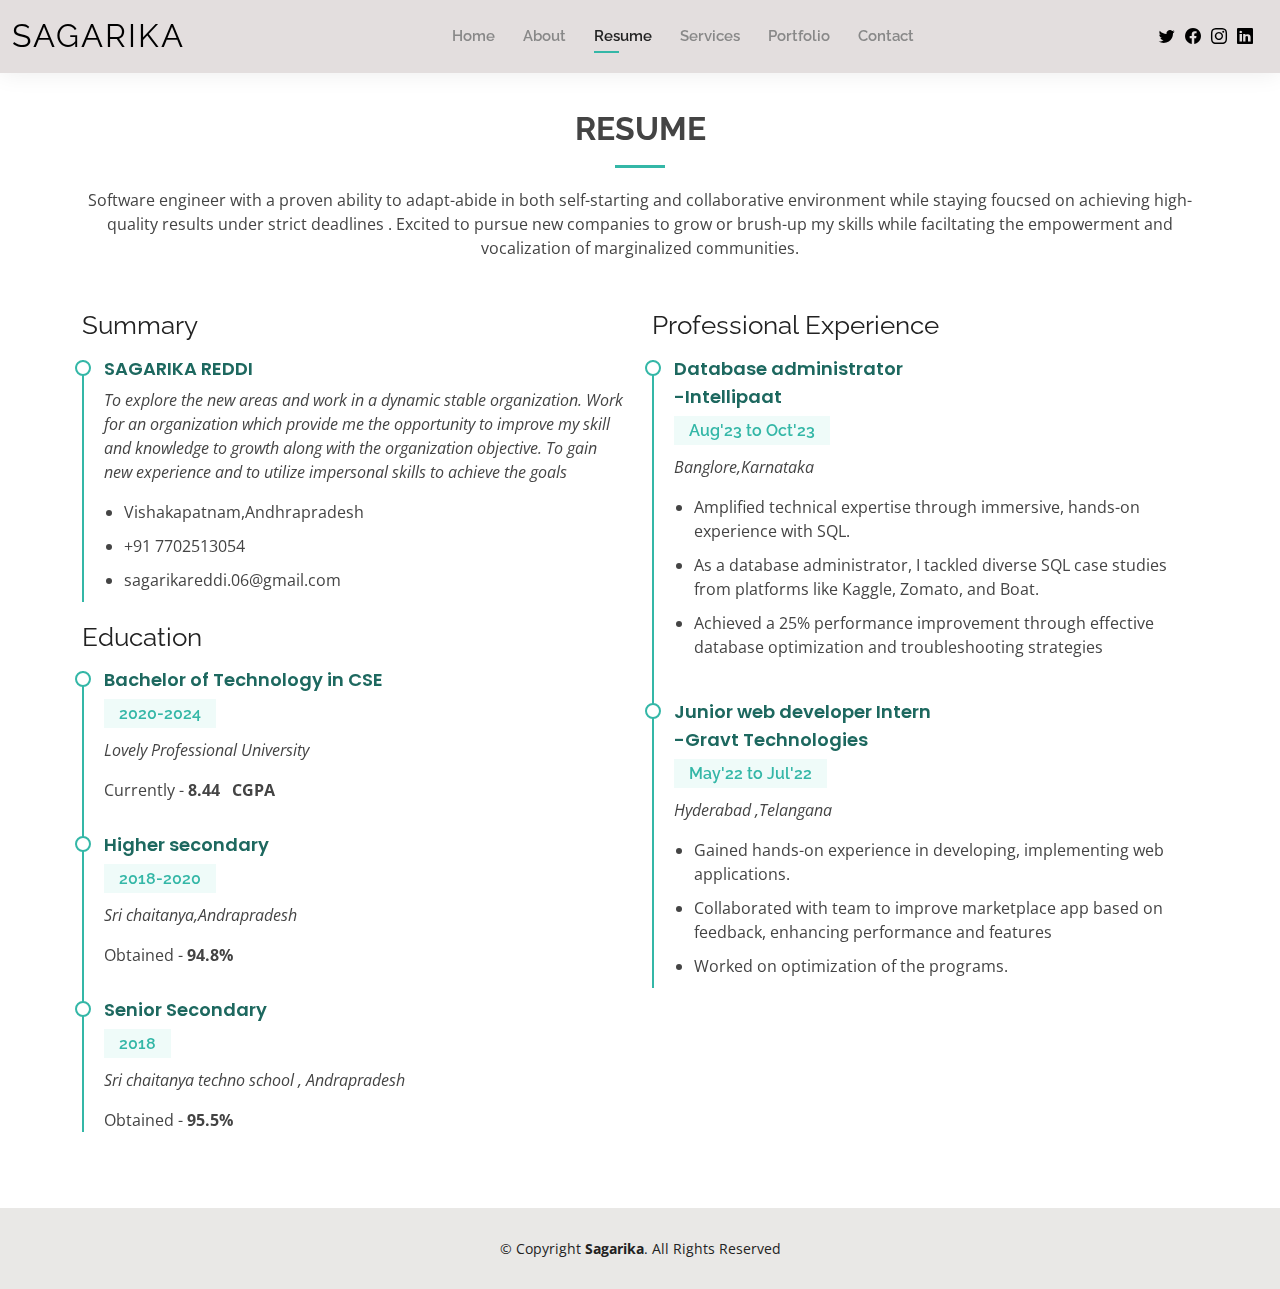
<file: resume.html>
<!DOCTYPE html>
<html lang="en">

<head>
  <meta charset="utf-8">
  <meta content="width=device-width, initial-scale=1.0" name="viewport">

  <title>Resume - Sagarika</title>
  <meta content="" name="description">
  <meta content="" name="keywords">

  <!-- Favicons -->
  <link href="assets/img/favicon.png" rel="icon">
  <link href="assets/img/apple-touch-icon.png" rel="apple-touch-icon">

  <!-- Google Fonts -->
  <link href="https://fonts.googleapis.com/css?family=Open+Sans:300,300i,400,400i,600,600i,700,700i|Raleway:300,300i,400,400i,500,500i,600,600i,700,700i|Poppins:300,300i,400,400i,500,500i,600,600i,700,700i" rel="stylesheet">

  <!-- Vendor CSS Files -->
  <link href="assets/vendor/aos/aos.css" rel="stylesheet">
  <link href="assets/vendor/bootstrap/css/bootstrap.min.css" rel="stylesheet">
  <link href="assets/vendor/bootstrap-icons/bootstrap-icons.css" rel="stylesheet">
  <link href="assets/vendor/boxicons/css/boxicons.min.css" rel="stylesheet">
  <link href="assets/vendor/glightbox/css/glightbox.min.css" rel="stylesheet">
  <link href="assets/vendor/swiper/swiper-bundle.min.css" rel="stylesheet">

  <!-- Template Main CSS File -->
  <link href="assets/css/style.css" rel="stylesheet">

</head>

<body>

  <!-- ======= Header ======= -->
  <header id="header" class="fixed-top">
    <div class="container-fluid d-flex justify-content-between align-items-center">

      <h1 class="logo me-auto me-lg-0"><a href="index.html">SAGARIKA</a></h1>
   
      <nav id="navbar" class="navbar order-last order-lg-0">
        <ul>
          <li><a href="index.html">Home</a></li>
          <li><a href="about.html">About</a></li>
          <li><a class="active" href="resume.html">Resume</a></li>
          <li><a href="services.html">Services</a></li>
          <li><a href="portfolio.html">Portfolio</a></li>
          <li><a href="contact.html">Contact</a></li>
        </ul>
        <i class="bi bi-list mobile-nav-toggle"></i>
      </nav><!-- .navbar -->

      <div class="header-social-links">
        <a href="https://twitter.com/reddi_sagarika" class="twitter"><i class="bi bi-twitter"></i></a>
        <a href="#" class="facebook"><i class="bi bi-facebook"></i></a>
        <a href="https://www.instagram.com/sagarika_reddi/" class="instagram"><i class="bi bi-instagram"></i></a>
        <a href="https://www.linkedin.com/in/sagarika-reddi-6985301b7/" class="linkedin"><i class="bi bi-linkedin"></i></i></a>
      </div>

    </div>

  </header><!-- End Header -->

  <main id="main">

    <!-- ======= Resume Section ======= -->
    <section id="resume" class="resume">
      <div class="container" data-aos="fade-up">

        <div class="section-title">
          <h2>Resume</h2>
          <p>Software engineer with a proven ability to adapt-abide in both self-starting and collaborative environment while staying foucsed on achieving high-quality results under strict deadlines . 
            Excited to pursue new companies to grow or brush-up my skills while faciltating the empowerment and vocalization of marginalized communities.</p>
        </div>

        <div class="row">
          <div class="col-lg-6">
            <h3 class="resume-title">Summary</h3>
            <div class="resume-item pb-0">
              <h4>SAGARIKA REDDI</h4>
              <p><em>To explore the new areas and work in a dynamic stable organization.
                Work for an organization which provide me the opportunity to improve my
                skill and knowledge to growth along with the organization objective. To
                gain new experience and to utilize impersonal skills to achieve the
                goals</em></p>
              <p>
              <ul>
                <li>Vishakapatnam,Andhrapradesh</li>
                <li>+91 7702513054</li>
                <li>sagarikareddi.06@gmail.com</li>
              </ul>
              </p>
            </div>

            <h3 class="resume-title">Education</h3>
            <div class="resume-item">
              <h4>Bachelor of Technology in CSE</h4>
              <h5>2020-2024</h5>
              <p><em>Lovely Professional University</em></p>
              <p>Currently - <strong>8.44  &nbsp; CGPA</strong></p>
            </div>
            
            
            
            <div class="resume-item">
              <h4>Higher secondary</h4>
              <h5>2018-2020</h5>
              <p><em>Sri chaitanya,Andrapradesh</em></p>
              <p>Obtained - <strong>94.8%</strong></p>
            </div>
            <div class="resume-item">
              <h4>Senior Secondary
              </h4>
              <h5>2018</h5>
              <p><em>Sri chaitanya techno school , Andrapradesh</em></p>
              <p>Obtained - <strong>95.5%</strong>
                         
              </p>
            </div>
          
          </div>
          <div class="col-lg-6">
            <h3 class="resume-title">Professional Experience</h3>
            <div class="resume-item">
             
              <h4>Database administrator</h4>
              <h4>-Intellipaat</h4>
              <h5> Aug'23 to Oct'23 </h5>
              <p><em>Banglore,Karnataka</em> </em></p>
              <p>
              <ul>
                <li>Amplified technical expertise through immersive, hands-on experience with SQL. </li>
                <li>As a database administrator, I tackled diverse SQL case studies from platforms like Kaggle, Zomato, and Boat. </li>
                <li>Achieved a 25% performance improvement through effective database optimization and troubleshooting strategies</li>
              </ul>
              </p>
            </div>
            <div class="resume-item">

              <h4>Junior web developer Intern</h4>
              <h4>-Gravt Technologies</h4>
              <h5>  May'22 to Jul'22 </h5>
              <p><em>Hyderabad ,Telangana</em> </em></p>
              <p>
              <ul>
                <li>Gained hands-on experience in developing, implementing web applications. </li>
                <li>Collaborated with team to improve marketplace app based on feedback, enhancing performance and features</li>
               <li> Worked on optimization of the programs.</li>
            
              </ul>
              </p>
            </div>

            
          </div>
          
            
            
         

      </div>
    </section><!-- End Resume Section -->

  </main><!-- End #main -->

  <!-- ======= Footer ======= -->
  <footer id="footer">
    <div class="container">
      <div class="copyright">
        &copy; Copyright <strong><span>Sagarika</span></strong>. All Rights Reserved
      </div>
       
    </div>
  </footer><!-- End  Footer -->

  <div id="preloader"></div>
  <a href="#" class="back-to-top d-flex align-items-center justify-content-center"><i class="bi bi-arrow-up-short"></i></a>

  <!-- Vendor JS Files -->
  <script src="assets/vendor/purecounter/purecounter_vanilla.js"></script>
  <script src="assets/vendor/aos/aos.js"></script>
  <script src="assets/vendor/bootstrap/js/bootstrap.bundle.min.js"></script>
  <script src="assets/vendor/glightbox/js/glightbox.min.js"></script>
  <script src="assets/vendor/isotope-layout/isotope.pkgd.min.js"></script>
  <script src="assets/vendor/swiper/swiper-bundle.min.js"></script>
  <script src="assets/vendor/waypoints/noframework.waypoints.js"></script>
  <script src="assets/vendor/php-email-form/validate.js"></script>

  <!-- Template Main JS File -->
  <script src="assets/js/main.js"></script>

</body>

</html>
</file>
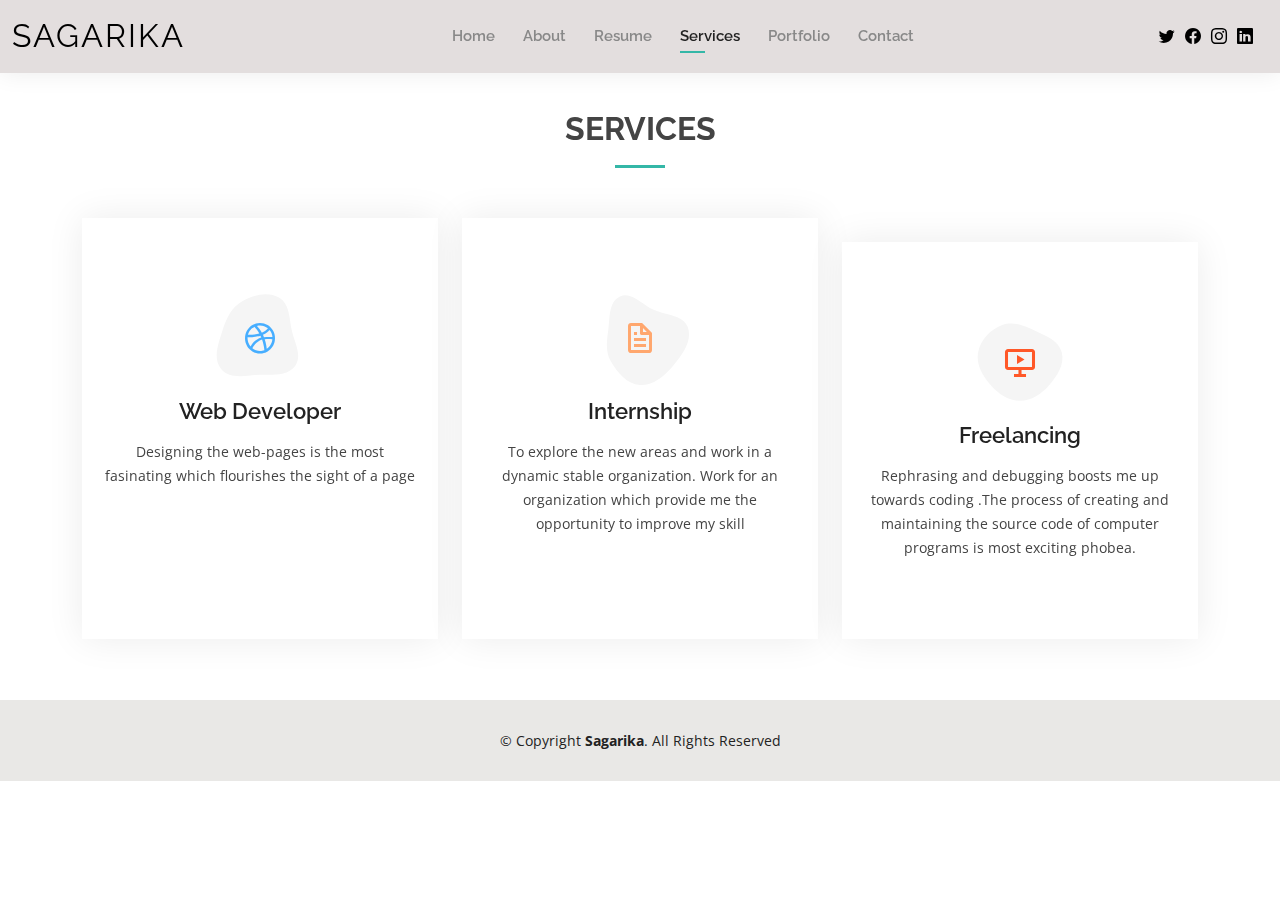
<file: services.html>
<!DOCTYPE html>
<html lang="en">

<head>
  <meta charset="utf-8">
  <meta content="width=device-width, initial-scale=1.0" name="viewport">

  <title>Services-Sagarika</title>
  <meta content="" name="description">
  <meta content="" name="keywords">

  <!-- Favicons -->
  <link href="assets/img/favicon.png" rel="icon">
  <link href="assets/img/apple-touch-icon.png" rel="apple-touch-icon">

  <!-- Google Fonts -->
  <link href="https://fonts.googleapis.com/css?family=Open+Sans:300,300i,400,400i,600,600i,700,700i|Raleway:300,300i,400,400i,500,500i,600,600i,700,700i|Poppins:300,300i,400,400i,500,500i,600,600i,700,700i" rel="stylesheet">

  <!-- Vendor CSS Files -->
  <link href="assets/vendor/aos/aos.css" rel="stylesheet">
  <link href="assets/vendor/bootstrap/css/bootstrap.min.css" rel="stylesheet">
  <link href="assets/vendor/bootstrap-icons/bootstrap-icons.css" rel="stylesheet">
  <link href="assets/vendor/boxicons/css/boxicons.min.css" rel="stylesheet">
  <link href="assets/vendor/glightbox/css/glightbox.min.css" rel="stylesheet">
  <link href="assets/vendor/swiper/swiper-bundle.min.css" rel="stylesheet">

  <!-- Template Main CSS File -->
  <link href="assets/css/style.css" rel="stylesheet">

  <!-- =======================================================
  * Template Name: Kelly - v4.10.0
  * Template URL: https://bootstrapmade.com/kelly-free-bootstrap-cv-resume-html-template/
  * Author: BootstrapMade.com
  * License: https://bootstrapmade.com/license/
  ======================================================== -->
</head>

<body>

  <!-- ======= Header ======= -->
  <header id="header" class="fixed-top">
    <div class="container-fluid d-flex justify-content-between align-items-center">

      <h1 class="logo me-auto me-lg-0"><a href="index.html">sagarika</a></h1>
     
      <nav id="navbar" class="navbar order-last order-lg-0">
        <ul>
          <li><a href="index.html">Home</a></li>
          <li><a href="about.html">About</a></li>
          <li><a href="resume.html">Resume</a></li>
          <li><a class="active" href="services.html">Services</a></li>
          <li><a href="portfolio.html">Portfolio</a></li>
          <li><a href="contact.html">Contact</a></li>
        </ul>
        <i class="bi bi-list mobile-nav-toggle"></i>
      </nav><!-- .navbar -->

      <div class="header-social-links">
        <a href="https://twitter.com/reddi_sagarika" class="twitter"><i class="bi bi-twitter"></i></a>
        <a href="#" class="facebook"><i class="bi bi-facebook"></i></a>
        <a href="https://www.instagram.com/sagarika_reddi/" class="instagram"><i class="bi bi-instagram"></i></a>
        <a href="https://www.linkedin.com/in/sagarika-reddi-6985301b7/" class="linkedin"><i class="bi bi-linkedin"></i></i></a>
      </div>

    </div>

  </header><!-- End Header -->

  <main id="main">

    <!-- ======= Services Section ======= -->
    <section id="services" class="services">
      <div class="container" data-aos="fade-up">

        <div class="section-title">
          <h2>Services</h2>

        </div>

        <div class="row">
          <div class="col-lg-4 col-md-6 d-flex align-items-stretch" data-aos="zoom-in" data-aos-delay="100">
            <div class="icon-box iconbox-blue">
              <div class="icon">
                <svg width="100" height="100" viewBox="0 0 600 600" xmlns="http://www.w3.org/2000/svg">
                  <path stroke="none" stroke-width="0" fill="#f5f5f5" d="M300,521.0016835830174C376.1290562159157,517.8887921683347,466.0731472004068,529.7835943286574,510.70327084640275,468.03025145048787C554.3714126377745,407.6079735673963,508.03601936045806,328.9844924480964,491.2728898941984,256.3432110539036C474.5976632858925,184.082847569629,479.9380746630129,96.60480741107993,416.23090153303,58.64404602377083C348.86323505073057,18.502131276798302,261.93793281208167,40.57373210992963,193.5410806939664,78.93577620505333C130.42746243093433,114.334589627462,98.30271207620316,179.96522072025542,76.75703585869454,249.04625023123273C51.97151888228291,328.5150500222984,13.704378332031375,421.85034740162234,66.52175969318436,486.19268352777647C119.04800174914682,550.1803526380478,217.28368757567262,524.383925680826,300,521.0016835830174"></path>
                </svg>
                <i class="bx bxl-dribbble"></i>
              </div>
              <h4><a href="">Web Developer</a></h4>
              <p> Designing the web-pages is the most fasinating which flourishes the sight of a page</p>
            </div>
          </div>

          <div class="col-lg-4 col-md-6 d-flex align-items-stretch mt-4 mt-md-0" data-aos="zoom-in" data-aos-delay="200">
            <div class="icon-box iconbox-orange ">
              <div class="icon">
                <svg width="100" height="100" viewBox="0 0 600 600" xmlns="http://www.w3.org/2000/svg">
                  <path stroke="none" stroke-width="0" fill="#f5f5f5" d="M300,582.0697525312426C382.5290701553225,586.8405444964366,449.9789794690241,525.3245884688669,502.5850820975895,461.55621195738473C556.606425686781,396.0723002908107,615.8543463187945,314.28637112970534,586.6730223649479,234.56875336149918C558.9533121215079,158.8439757836574,454.9685369536778,164.00468322053177,381.49747125262974,130.76875717737553C312.15926192815925,99.40240125094834,248.97055460311594,18.661163978235184,179.8680185752513,50.54337015887873C110.5421016452524,82.52863877960104,119.82277516462835,180.83849132639028,109.12597500060166,256.43424936330496C100.08760227029461,320.3096726198365,92.17705696193138,384.0621239912766,124.79988738764834,439.7174275375508C164.83382741302287,508.01625554203684,220.96474134820875,577.5009287672846,300,582.0697525312426"></path>
                </svg>
                <i class="bx bx-file"></i>
              </div>
              <h4><a href="">Internship</a></h4>
              <p>To explore the new areas and work in a dynamic stable organization. Work for an organization which provide me the opportunity to improve my skill</p>
            </div>
          </div>

         

          

          <div class="col-lg-4 col-md-6 d-flex align-items-stretch mt-4" data-aos="zoom-in" data-aos-delay="200">
            <div class="icon-box iconbox-red">
              <div class="icon">
                <svg width="100" height="100" viewBox="0 0 600 600" xmlns="http://www.w3.org/2000/svg">
                  <path stroke="none" stroke-width="0" fill="#f5f5f5" d="M300,532.3542879108572C369.38199826031484,532.3153073249985,429.10787420159085,491.63046689027357,474.5244479745417,439.17860296908856C522.8885846962883,383.3225815378663,569.1668002868075,314.3205725914397,550.7432151929288,242.7694973846089C532.6665558377875,172.5657663291529,456.2379748765914,142.6223662098291,390.3689995646985,112.34683881706744C326.66090330228417,83.06452184765237,258.84405631176094,53.51806209861945,193.32584062364296,78.48882559362697C121.61183558270385,105.82097193414197,62.805066853699245,167.19869350419734,48.57481801355237,242.6138429142374C34.843463184063346,315.3850353017275,76.69343916112496,383.4422959591041,125.22947124332185,439.3748458443577C170.7312796277747,491.8107796887764,230.57421082200815,532.3932930995766,300,532.3542879108572"></path>
                </svg>
                <i class="bx bx-slideshow"></i>
              </div>
              <h4><a href="">Freelancing</a></h4>
              <p>Rephrasing and debugging boosts me up towards coding .The process of creating and maintaining the source code of computer programs is most exciting phobea.
                   </p>
            </div>
          </div>
        <!--
              <div class="col-lg-4 col-md-6 d-flex align-items-stretch mt-4" data-aos="zoom-in" data-aos-delay="300">
                <div class="icon-box iconbox-teal">
                  <div class="icon">
                    <svg width="100" height="100" viewBox="0 0 600 600" xmlns="http://www.w3.org/2000/svg">
                      <path stroke="none" stroke-width="0" fill="#f5f5f5" d="M300,566.797414625762C385.7384707136149,576.1784315230908,478.7894351017131,552.8928747891023,531.9192734346935,484.94944893311C584.6109503024035,417.5663521118492,582.489472248146,322.67544863468447,553.9536738515405,242.03673114598146C529.1557734026468,171.96086150256528,465.24506316201064,127.66468636344209,395.9583748389544,100.7403814666027C334.2173773831606,76.7482773500951,269.4350130405921,84.62216499799875,207.1952322260088,107.2889140133804C132.92018162631612,134.33871894543012,41.79353780512637,160.00259165414826,22.644507872594943,236.69541883565114C3.319112789854554,314.0945973066697,72.72355303640163,379.243833228382,124.04198916343866,440.3218312028393C172.9286146004772,498.5055451809895,224.45579914871206,558.5317968840102,300,566.797414625762"></path>
                    </svg>
                    <i class="bx bx-arch"></i>
                  </div>
                  <h4><a href="">Content-Creator</a></h4>
                  <p></p>love producing entertaining or educational material that caters to the interests and challenges of a target audience
                </div>
              </div>
-->
        </div>

      </div>
    </section><!-- End Services Section -->

  </main><!-- End #main -->

  <!-- ======= Footer ======= -->
  <footer id="footer">
    <div class="container">
      <div class="copyright">
        &copy; Copyright <strong><span>Sagarika</span></strong>. All Rights Reserved
      </div>
      
    </div>
  </footer><!-- End  Footer -->

  <div id="preloader"></div>
  <a href="#" class="back-to-top d-flex align-items-center justify-content-center"><i class="bi bi-arrow-up-short"></i></a>

  <!-- Vendor JS Files -->
  <script src="assets/vendor/purecounter/purecounter_vanilla.js"></script>
  <script src="assets/vendor/aos/aos.js"></script>
  <script src="assets/vendor/bootstrap/js/bootstrap.bundle.min.js"></script>
  <script src="assets/vendor/glightbox/js/glightbox.min.js"></script>
  <script src="assets/vendor/isotope-layout/isotope.pkgd.min.js"></script>
  <script src="assets/vendor/swiper/swiper-bundle.min.js"></script>
  <script src="assets/vendor/waypoints/noframework.waypoints.js"></script>
  <script src="assets/vendor/php-email-form/validate.js"></script>

  <!-- Template Main JS File -->
  <script src="assets/js/main.js"></script>

</body>

</html>
</file>
<file: assets/css/style.css>
/*--------------------------------------------------------------
# General
--------------------------------------------------------------*/
body {
  font-family: "Open Sans", sans-serif;
  color: #444444;
}

a {
  color: #34b7a7;
  text-decoration: none;
}

a:hover {
  color: #51cdbe;
  text-decoration: none;
}

h1,
h2,
h3,
h4,
h5,
h6 {
  font-family: "Raleway", sans-serif;
}

#main {
  margin-top: 50px;
}

@media (max-width: 992px) {
  #main {
    margin-top: 30px;
  }
}

/*--------------------------------------------------------------
# Preloader
--------------------------------------------------------------*/
#preloader {
  position: fixed;
  top: 0;
  left: 0;
  right: 0;
  bottom: 0;
  z-index: 9999;
  overflow: hidden;
  background: #fff;
}

#preloader:before {
  content: "";
  position: fixed;
  top: calc(50% - 30px);
  left: calc(50% - 30px);
  border: 6px solid #34b7a7;
  border-top-color: #dcf5f2;
  border-radius: 50%;
  width: 60px;
  height: 60px;
  -webkit-animation: animate-preloader 1s linear infinite;
  animation: animate-preloader 1s linear infinite;
}

@-webkit-keyframes animate-preloader {
  0% {
    transform: rotate(0deg);
  }

  100% {
    transform: rotate(360deg);
  }
}

@keyframes animate-preloader {
  0% {
    transform: rotate(0deg);
  }

  100% {
    transform: rotate(360deg);
  }
}

/*--------------------------------------------------------------
# Back to top button
--------------------------------------------------------------*/
.back-to-top {
  position: fixed;
  visibility: hidden;
  opacity: 0;
  right: 15px;
  bottom: 15px;
  z-index: 996;
  background: #34b7a7;
  width: 40px;
  height: 40px;
  border-radius: 50px;
  transition: all 0.4s;
}

.back-to-top i {
  font-size: 24px;
  color: #fff;
  line-height: 0;
}

.back-to-top:hover {
  background: #49cbbb;
  color: #fff;
}

.back-to-top.active {
  visibility: visible;
  opacity: 1;
}

/*--------------------------------------------------------------
# Header
--------------------------------------------------------------*/
#header {
  background: #e3dede;
  box-shadow: 0px 0px 25px 0 rgba(0, 0, 0, 0.08);
  z-index: 997;
  padding: 15px 0;
}

#header .logo {
  font-size: 32px;
  margin: 0;
  padding: 0;
  line-height: 1;
  font-weight: 400;
  letter-spacing: 2px;
  text-transform: uppercase;
}

#header .logo a {
  color: #000000;
}

#header .logo img {
  max-height: 40px;
}

@media (max-width: 992px) {
  #header .logo {
    font-size: 28px;
  }
}

/*--------------------------------------------------------------
# Header Social Links
--------------------------------------------------------------*/
.header-social-links {
  padding-right: 15px;
}

.header-social-links a {
  color: #000000;
  padding-left: 6px;
  display: inline-block;
  line-height: 0px;
  transition: 0.3s;
  font-size: 16px;
}

.header-social-links a:hover {
  color: #040404;
}

/*--------------------------------------------------------------
# Navigation Menu
--------------------------------------------------------------*/
/**
* Desktop Navigation 
*/
.navbar {
  padding: 0;
}

.navbar ul {
  margin: 0;
  padding: 0;
  display: flex;
  list-style: none;
  align-items: center;
}

.navbar li {
  position: relative;
  padding: 10px 0 10px 28px;
}

.navbar a,
.navbar a:focus {
  display: flex;
  align-items: center;
  justify-content: space-between;
  font-family: "Raleway", sans-serif;
  font-size: 15px;
  font-weight: 600;
  color: #888888;
  white-space: nowrap;
  transition: 0.3s;
  position: relative;
}

.navbar a i,
.navbar a:focus i {
  font-size: 12px;
  line-height: 0;
  margin-left: 5px;
}

.navbar>ul>li>a:before {
  content: "";
  position: absolute;
  width: 0;
  height: 2px;
  bottom: -5px;
  left: 0;
  background-color: #34b7a7;
  visibility: hidden;
  width: 0px;
  transition: all 0.3s ease-in-out 0s;
}

.navbar a:hover:before,
.navbar li:hover>a:before,
.navbar .active:before {
  visibility: visible;
  width: 25px;
}

.navbar a:hover,
.navbar .active,
.navbar .active:focus,
.navbar li:hover>a {
  color: #222222;
}

.navbar .dropdown ul {
  display: block;
  position: absolute;
  left: 14px;
  top: calc(100% + 30px);
  margin: 0;
  padding: 10px 0;
  z-index: 99;
  opacity: 0;
  visibility: hidden;
  background: #fff;
  box-shadow: 0px 0px 30px rgba(127, 137, 161, 0.25);
  transition: 0.3s;
  border-radius: 4px;
}

.navbar .dropdown ul li {
  min-width: 200px;
  padding: 0;
}

.navbar .dropdown ul a {
  padding: 10px 20px;
  font-size: 15px;
  text-transform: none;
  font-weight: 600;
}

.navbar .dropdown ul a i {
  font-size: 12px;
}

.navbar .dropdown ul a:hover,
.navbar .dropdown ul .active:hover,
.navbar .dropdown ul li:hover>a {
  color: #34b7a7;
}

.navbar .dropdown:hover>ul {
  opacity: 1;
  top: 100%;
  visibility: visible;
}

.navbar .dropdown .dropdown ul {
  top: 0;
  left: calc(100% - 30px);
  visibility: hidden;
}

.navbar .dropdown .dropdown:hover>ul {
  opacity: 1;
  top: 0;
  left: 100%;
  visibility: visible;
}

@media (max-width: 1366px) {
  .navbar .dropdown .dropdown ul {
    left: -90%;
  }

  .navbar .dropdown .dropdown:hover>ul {
    left: -100%;
  }
}

/**
* Mobile Navigation 
*/
.mobile-nav-toggle {
  color: #222222;
  font-size: 28px;
  cursor: pointer;
  display: none;
  line-height: 0;
  transition: 0.5s;
}

.mobile-nav-toggle.bi-x {
  color: #fff;
}

@media (max-width: 991px) {
  .mobile-nav-toggle {
    display: block;
  }

  .navbar ul {
    display: none;
  }
}

.navbar-mobile {
  position: fixed;
  overflow: hidden;
  top: 0;
  right: 0;
  left: 0;
  bottom: 0;
  background: rgba(9, 9, 9, 0.9);
  transition: 0.3s;
  z-index: 999;
}

.navbar-mobile .mobile-nav-toggle {
  position: absolute;
  top: 15px;
  right: 15px;
}

.navbar-mobile ul {
  display: block;
  position: absolute;
  top: 55px;
  right: 15px;
  bottom: 15px;
  left: 15px;
  padding: 10px 0;
  border-radius: 10px;
  background-color: #fff;
  overflow-y: auto;
  transition: 0.3s;
}

.navbar-mobile a,
.navbar-mobile a:focus {
  font-size: 15px;
  padding-right: 15px;
  color: #222222;
}

.navbar-mobile a:hover,
.navbar-mobile .active,
.navbar-mobile li:hover>a {
  color: #34b7a7;
}

.navbar-mobile .getstarted,
.navbar-mobile .getstarted:focus {
  margin: 15px;
}

.navbar-mobile .dropdown ul {
  position: static;
  display: none;
  margin: 10px 20px;
  padding: 10px 0;
  z-index: 99;
  opacity: 1;
  visibility: visible;
  background: #fff;
  box-shadow: 0px 0px 30px rgba(127, 137, 161, 0.25);
}

.navbar-mobile .dropdown ul li {
  min-width: 200px;
}

.navbar-mobile .dropdown ul a {
  padding: 10px 20px;
}

.navbar-mobile .dropdown ul a i {
  font-size: 12px;
}

.navbar-mobile .dropdown ul a:hover,
.navbar-mobile .dropdown ul .active:hover,
.navbar-mobile .dropdown ul li:hover>a {
  color: #34b7a7;
}

.navbar-mobile .dropdown>.dropdown-active {
  display: block;
}

/*--------------------------------------------------------------
# Hero Section
--------------------------------------------------------------*/
#hero {
  width: 100%;
  height: 100vh;
  /* background: url("/assets/img/hero-bg.jpg") top right; */
  background-size: cover;
  /* opacity:0.8; */
  background-color:#000000;
}

#hero .container {
  padding-top: 70px;
  position: relative;
}

@media (max-width: 992px) {
  #hero .container {
    padding-top: 58px;
  }
}

/* #hero h1 {
  margin: 0;
  font-size: 48px;
  font-weight: 700;
  line-height: 56px;
  color: #02373f;
}

#hero h2 {
  color: #80cee0;
  margin: 10px 0 0 0;
  font-size: 22px;
} */
/* 
#hero .btn-about {
  font-family: "Raleway", sans-serif;
  text-transform: uppercase;
  font-weight: 600;
  font-size: 22px;
  letter-spacing: 1px;
  display: inline-block;
  padding: 12px 40px;
  border-radius: 50px;
  transition: 0.5s;
  margin-top: 10px;
  color: #e7d839;
  background: #000000;
}

#hero .btn-about:hover {
  background: #e9eaa1;
  color:black;
}

@media (min-width: 1024px) {
  #hero {
    background-attachment: fixed;
  }
}

@media (max-width: 992px) {
  #hero:before {
    content: "";
    background: rgba(0, 0, 0, 0.8);
    position: absolute;
    bottom: 0;
    top: 0;
    left: 0;
    right: 0;
  } */

  /* #hero h1 {
    font-size: 28px;
    line-height: 36px;
  }

  #hero h2 {
    font-size: 18px;
    line-height: 24px;
  } */
/* } */

/*--------------------------------------------------------------
# Sections General
--------------------------------------------------------------*/
section {
  padding: 60px 0;
}

.section-bg {
  background-color: #e7f8f6;
}

.section-title {
  text-align: center;
  padding-bottom: 30px;
}

.section-title h2 {
  font-size: 32px;
  font-weight: bold;
  text-transform: uppercase;
  margin-bottom: 20px;
  padding-bottom: 20px;
  position: relative;
}

.section-title h2::after {
  content: "";
  position: absolute;
  display: block;
  width: 50px;
  height: 3px;
  background: #34b7a7;
  bottom: 0;
  left: calc(50% - 25px);
}

.section-title p {
  margin-bottom: 0;
}

/*--------------------------------------------------------------
# Cta
--------------------------------------------------------------*/
.cta {
  background: linear-gradient(rgba(0, 0, 0, 0.6), rgba(0, 0, 0, 0.6)), url("../img/bg-1.jpg") fixed center center;
  background-size: cover;
  padding: 80px 0;
}

.cta h3 {
  color: #fff;
  font-size: 28px;
  font-weight: 700;
}

.cta p {
  color: #fff;
}

.cta .cta-btn {
  font-family: "Raleway", sans-serif;
  text-transform: uppercase;
  font-weight: 500;
  font-size: 16px;
  letter-spacing: 1px;
  display: inline-block;
  padding: 8px 20px;
  border-radius: 2px;
  transition: 0.5s;
  margin: 10px;
  border: 2px solid #fff;
  color: #fff;
}

.cta .cta-btn:hover {
  background: #34b7a7;
  border: 2px solid #34b7a7;
}

@media (max-width: 1024px) {
  .cta {
    background-attachment: scroll;
  }
}

@media (min-width: 769px) {
  .cta .cta-btn-container {
    display: flex;
    align-items: center;
    justify-content: flex-end;
  }
}

/*--------------------------------------------------------------
# About
--------------------------------------------------------------*/

.about .content h3 {
  font-weight: 700;
  font-size: 26px;
  color: #000000;
}

.about .content ul {
  list-style: none;
  padding: 0;
}

.about .content ul li {
  padding-bottom: 10px;
}

.about .content ul i {
  font-size: 20px;
  padding-right: 2px;
  color: #34b7a7;
}

.about .content p:last-child {
  margin-bottom: 0;
}

/*--------------------------------------------------------------
# Skills
--------------------------------------------------------------*/
.skills .progress {
  height: 60px;
  display: block;
  background: none;
  border-radius: 0;
}

.skills .progress .skill {
  padding: 10px 0;
  margin: 0 0 6px 0;
  text-transform: uppercase;
  display: block;
  font-weight: 600;
  font-family: "Poppins", sans-serif;
  color: #222222;
}

.skills .progress .skill .val {
  float: right;
  font-style: normal;
}

.skills .progress-bar-wrap {
  background: #f3f3f3;
}

.skills .progress-bar {
  width: 1px;
  height: 10px;
  transition: 0.9s;
  background-color: #34b7a7;
}

/*--------------------------------------------------------------
# Resume
--------------------------------------------------------------*/
.resume .resume-title {
  font-size: 26px;
  font-weight: 400;
  margin-top: 20px;
  margin-bottom: 20px;
  color: #222222;
}

.resume .resume-item {
  padding: 0 0 20px 20px;
  margin-top: -2px;
  border-left: 2px solid #34b7a7;
  position: relative;
}

.resume .resume-item h4 {
  line-height: 18px;
  font-size: 18px;
  font-weight: 600;
  font-family: "Poppins", sans-serif;
  color: #1d685f;
  margin-bottom: 10px;
}

.resume .resume-item h5 {
  font-size: 16px;
  background: #effbf9;
  padding: 5px 15px;
  display: inline-block;
  font-weight: 600;
  margin-bottom: 10px;
  color: #34b7a7;
}

.resume .resume-item ul {
  padding-left: 20px;
}

.resume .resume-item ul li {
  padding-bottom: 10px;
}

.resume .resume-item:last-child {
  padding-bottom: 0;
}

.resume .resume-item::before {
  content: "";
  position: absolute;
  width: 16px;
  height: 16px;
  border-radius: 50px;
  left: -9px;
  top: 0;
  background: #fff;
  border: 2px solid #34b7a7;
}

/*--------------------------------------------------------------
# Services
--------------------------------------------------------------*/
.services .icon-box {
  text-align: center;
  padding: 70px 20px 80px 20px;
  transition: all ease-in-out 0.3s;
  background: #fff;
  box-shadow: 0px 0 35px 0 rgba(0, 0, 0, 0.08);
}

.services .icon-box .icon {
  margin: 0 auto;
  width: 100px;
  height: 100px;
  display: flex;
  align-items: center;
  justify-content: center;
  transition: ease-in-out 0.3s;
  position: relative;
}

.services .icon-box .icon i {
  font-size: 36px;
  transition: 0.5s;
  position: relative;
}

.services .icon-box .icon svg {
  position: absolute;
  top: 0;
  left: 0;
}

.services .icon-box .icon svg path {
  transition: 0.5s;
  fill: #f5f5f5;
}

.services .icon-box h4 {
  font-weight: 600;
  margin: 10px 0 15px 0;
  font-size: 22px;
}

.services .icon-box h4 a {
  color: #222222;
  transition: ease-in-out 0.3s;
}

.services .icon-box p {
  line-height: 24px;
  font-size: 14px;
  margin-bottom: 0;
}

.services .iconbox-blue i {
  color: #47aeff;
}

.services .iconbox-blue:hover .icon i {
  color: #fff;
}

.services .iconbox-blue:hover .icon path {
  fill: #47aeff;
}

.services .iconbox-orange i {
  color: #ffa76e;
}

.services .iconbox-orange:hover .icon i {
  color: #fff;
}

.services .iconbox-orange:hover .icon path {
  fill: #ffa76e;
}

.services .iconbox-pink i {
  color: #e80368;
}

.services .iconbox-pink:hover .icon i {
  color: #fff;
}

.services .iconbox-pink:hover .icon path {
  fill: #e80368;
}

.services .iconbox-yellow i {
  color: #ffbb2c;
}

.services .iconbox-yellow:hover .icon i {
  color: #fff;
}

.services .iconbox-yellow:hover .icon path {
  fill: #ffbb2c;
}

.services .iconbox-red i {
  color: #ff5828;
}

.services .iconbox-red:hover .icon i {
  color: #fff;
}

.services .iconbox-red:hover .icon path {
  fill: #ff5828;
}

.services .iconbox-teal i {
  color: #11dbcf;
}

.services .iconbox-teal:hover .icon i {
  color: #fff;
}

.services .iconbox-teal:hover .icon path {
  fill: #11dbcf;
}

/*--------------------------------------------------------------
# Portfolio
--------------------------------------------------------------*/
.portfolio .portfolio-item {
  margin-bottom: 30px;
}

.portfolio #portfolio-flters {
  padding: 0;
  margin: 0 auto 20px auto;
  list-style: none;
  text-align: center;
}

.portfolio #portfolio-flters li {
  cursor: pointer;
  display: inline-block;
  padding: 8px 16px 10px 16px;
  font-size: 13px;
  font-weight: 500;
  line-height: 1;
  text-transform: uppercase;
  color: #444444;
  margin-bottom: 5px;
  transition: all 0.3s ease-in-out;
  border-radius: 50px;
}

.portfolio #portfolio-flters li:hover,
.portfolio #portfolio-flters li.filter-active {
  color: #fff;
  background: #34b7a7;
}

.portfolio #portfolio-flters li:last-child {
  margin-right: 0;
}

.portfolio .portfolio-wrap {
  transition: 0.3s;
  position: relative;
  overflow: hidden;
  z-index: 1;
  background: rgba(34, 34, 34, 0.6);
}

.portfolio .portfolio-wrap::before {
  content: "";
  background: rgba(34, 34, 34, 0.6);
  position: absolute;
  left: 0;
  right: 0;
  top: 0;
  bottom: 0;
  transition: all ease-in-out 0.3s;
  z-index: 2;
  opacity: 0;
}

.portfolio .portfolio-wrap img {
  transition: all ease-in-out 0.3s;
}

.portfolio .portfolio-wrap .portfolio-info {
  opacity: 0;
  position: absolute;
  top: 0;
  left: 0;
  right: 0;
  bottom: 0;
  z-index: 3;
  transition: all ease-in-out 0.3s;
  display: flex;
  flex-direction: column;
  justify-content: flex-end;
  align-items: flex-start;
  padding: 20px;
}

.portfolio .portfolio-wrap .portfolio-info h4 {
  font-size: 20px;
  color: #fff;
  font-weight: 600;
}

.portfolio .portfolio-wrap .portfolio-info p {
  color: rgba(255, 255, 255, 0.7);
  font-size: 14px;
  text-transform: uppercase;
  padding: 0;
  margin: 0;
  font-style: italic;
}

.portfolio .portfolio-wrap .portfolio-links {
  text-align: center;
  z-index: 4;
}

.portfolio .portfolio-wrap .portfolio-links a {
  color: #fff;
  margin: 0 5px 0 0;
  font-size: 28px;
  display: inline-block;
  transition: 0.3s;
}

.portfolio .portfolio-wrap .portfolio-links a:hover {
  color: #78d9cd;
}

.portfolio .portfolio-wrap:hover::before {
  opacity: 1;
}

.portfolio .portfolio-wrap:hover img {
  transform: scale(1.2);
}

.portfolio .portfolio-wrap:hover .portfolio-info {
  opacity: 1;
}

/*--------------------------------------------------------------
# Portfolio Details
--------------------------------------------------------------*/
.portfolio-details {
  padding-top: 0;
}

.portfolio-details .portfolio-details-slider img {
  width: 100%;
}

.portfolio-details .portfolio-details-slider .swiper-pagination {
  margin-top: 20px;
  position: relative;
}

.portfolio-details .portfolio-details-slider .swiper-pagination .swiper-pagination-bullet {
  width: 12px;
  height: 12px;
  background-color: #fff;
  opacity: 1;
  border: 1px solid #34b7a7;
}

.portfolio-details .portfolio-details-slider .swiper-pagination .swiper-pagination-bullet-active {
  background-color: #34b7a7;
}

.portfolio-details .portfolio-info {
  padding: 30px;
  box-shadow: 0px 0 30px rgba(34, 34, 34, 0.08);
}

.portfolio-details .portfolio-info h3 {
  font-size: 22px;
  font-weight: 700;
  margin-bottom: 20px;
  padding-bottom: 20px;
  border-bottom: 1px solid #eee;
}

.portfolio-details .portfolio-info ul {
  list-style: none;
  padding: 0;
  font-size: 15px;
}

.portfolio-details .portfolio-info ul li+li {
  margin-top: 10px;
}

.portfolio-details .portfolio-description {
  padding-top: 30px;
}

.portfolio-details .portfolio-description h2 {
  font-size: 26px;
  font-weight: 700;
  margin-bottom: 20px;
}

.portfolio-details .portfolio-description p {
  padding: 0;
}

/*--------------------------------------------------------------
# Contact
--------------------------------------------------------------*/
.contact .info {
  width: 100%;
  background: #fff;
}

.contact .info i {
  font-size: 20px;
  color: #34b7a7;
  float: left;
  width: 44px;
  height: 44px;
  background: #effbf9;
  display: flex;
  justify-content: center;
  align-items: center;
  border-radius: 50px;
  transition: all 0.3s ease-in-out;
}

.contact .info h4 {
  padding: 0 0 0 60px;
  font-size: 22px;
  font-weight: 600;
  margin-bottom: 5px;
  color: #222222;
}

.contact .info p {
  padding: 0 0 0 60px;
  margin-bottom: 0;
  font-size: 14px;
  color: #555555;
}

.contact .info .email,
.contact .info .phone {
  margin-top: 40px;
}

.contact .info .email:hover i,
.contact .info .address:hover i,
.contact .info .phone:hover i {
  background: #34b7a7;
  color: #fff;
}

.contact .php-email-form {
  width: 100%;
  background: #fff;
}

.contact .php-email-form .form-group {
  padding-bottom: 8px;
}

.contact .php-email-form .error-message {
  display: none;
  color: #fff;
  background: #ed3c0d;
  text-align: center;
  padding: 15px;
  font-weight: 600;
}

.contact .php-email-form .sent-message {
  display: none;
  color: #fff;
  background: #18d26e;
  text-align: center;
  padding: 15px;
  font-weight: 600;
}

.contact .php-email-form .loading {
  display: none;
  background: #fff;
  text-align: center;
  padding: 15px;
}

.contact .php-email-form .loading:before {
  content: "";
  display: inline-block;
  border-radius: 50%;
  width: 24px;
  height: 24px;
  margin: 0 10px -6px 0;
  border: 3px solid #18d26e;
  border-top-color: #eee;
  -webkit-animation: animate-loading 1s linear infinite;
  animation: animate-loading 1s linear infinite;
}

.contact .php-email-form input,
.contact .php-email-form textarea {
  border-radius: 4px;
  box-shadow: none;
  font-size: 14px;
}

.contact .php-email-form input:focus,
.contact .php-email-form textarea:focus {
  border-color: #34b7a7;
}

.contact .php-email-form input {
  height: 44px;
}

.contact .php-email-form textarea {
  padding: 10px 12px;
}

.contact .php-email-form button[type=submit] {
  background: #34b7a7;
  border: 0;
  padding: 10px 30px 12px 30px;
  color: #fff;
  transition: 0.4s;
  border-radius: 50px;
}

.contact .php-email-form button[type=submit]:hover {
  background: #3dc8b7;
}

@-webkit-keyframes animate-loading {
  0% {
    transform: rotate(0deg);
  }

  100% {
    transform: rotate(360deg);
  }
}

@keyframes animate-loading {
  0% {
    transform: rotate(0deg);
  }

  100% {
    transform: rotate(360deg);
  }
}

/*--------------------------------------------------------------
# Footer
--------------------------------------------------------------*/
#footer {
  background: #e9e8e6;
  padding: 30px 0;
  color: #222222;
  font-size: 14px;
  text-align: center;
}

#footer .credits {
  padding-top: 5px;
  font-size: 13px;
}

#footer .credits a {
  color: #34b7a7;
}
</file>
